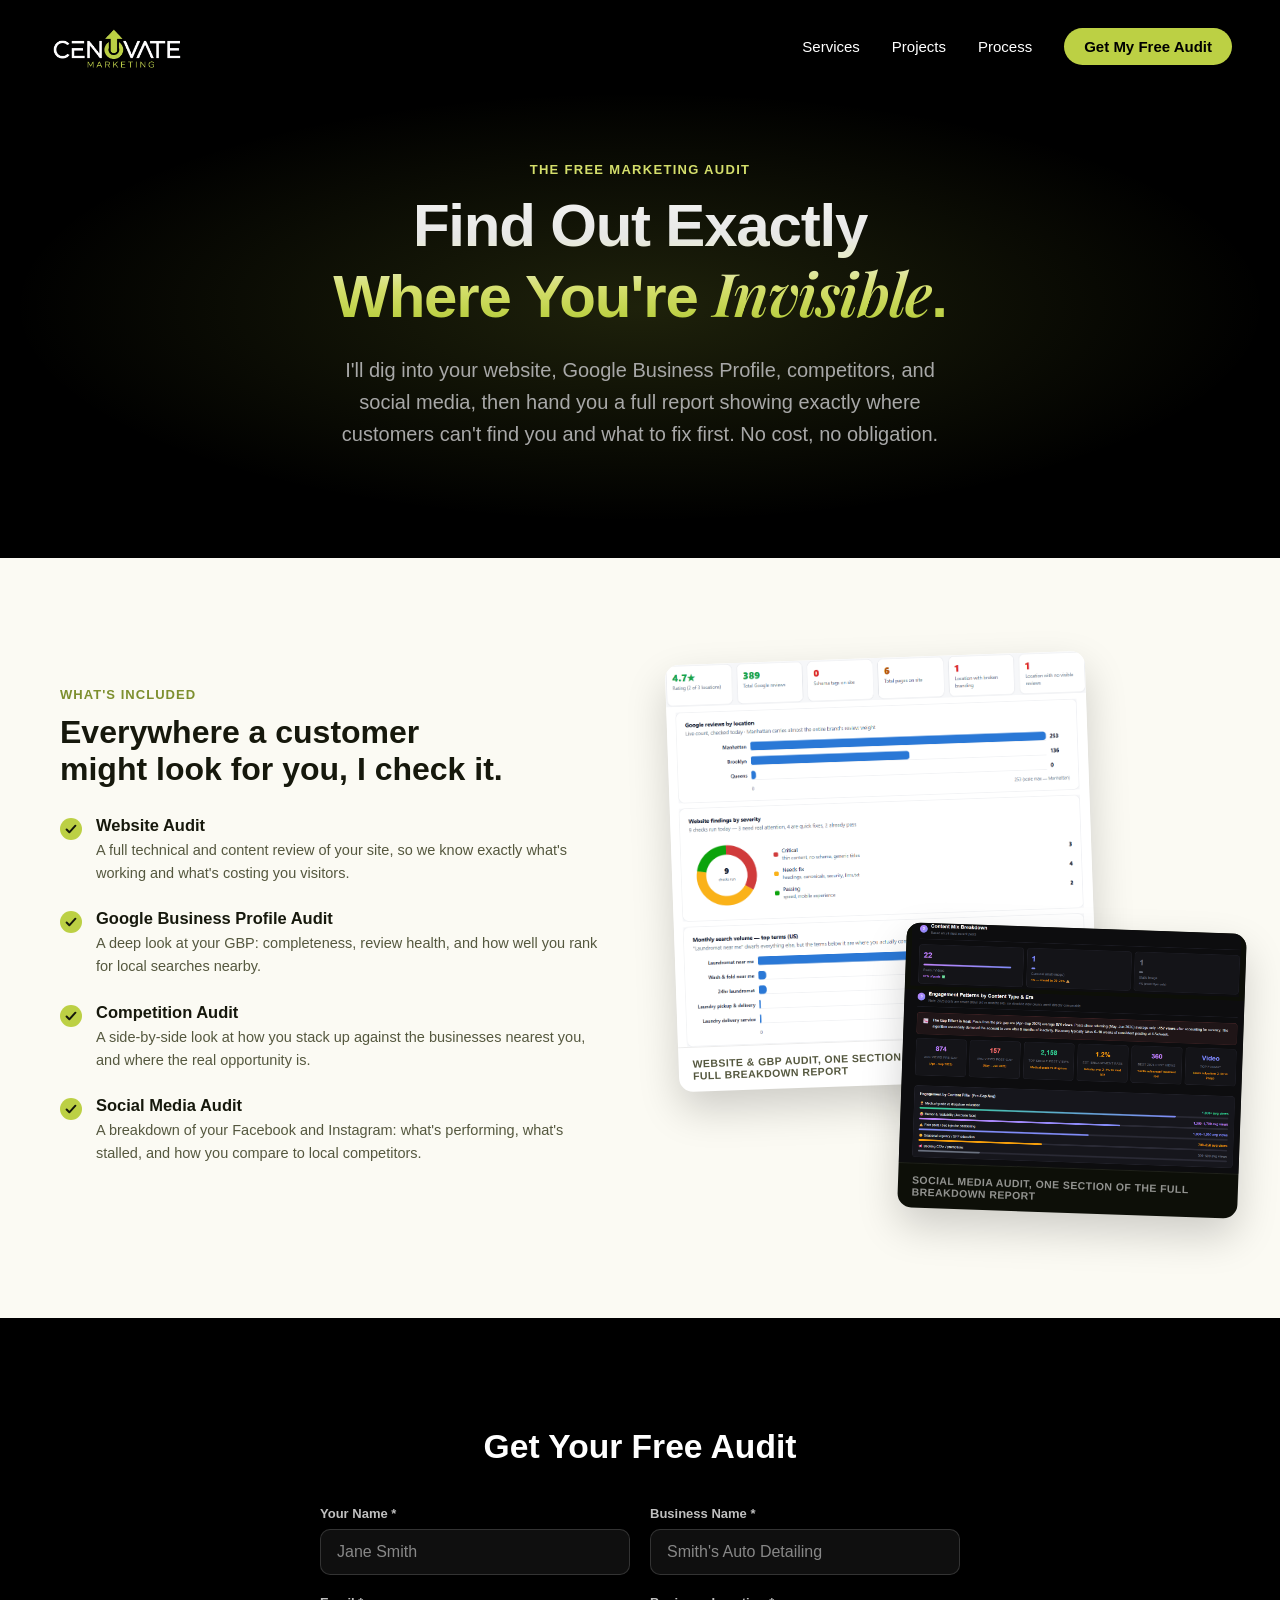
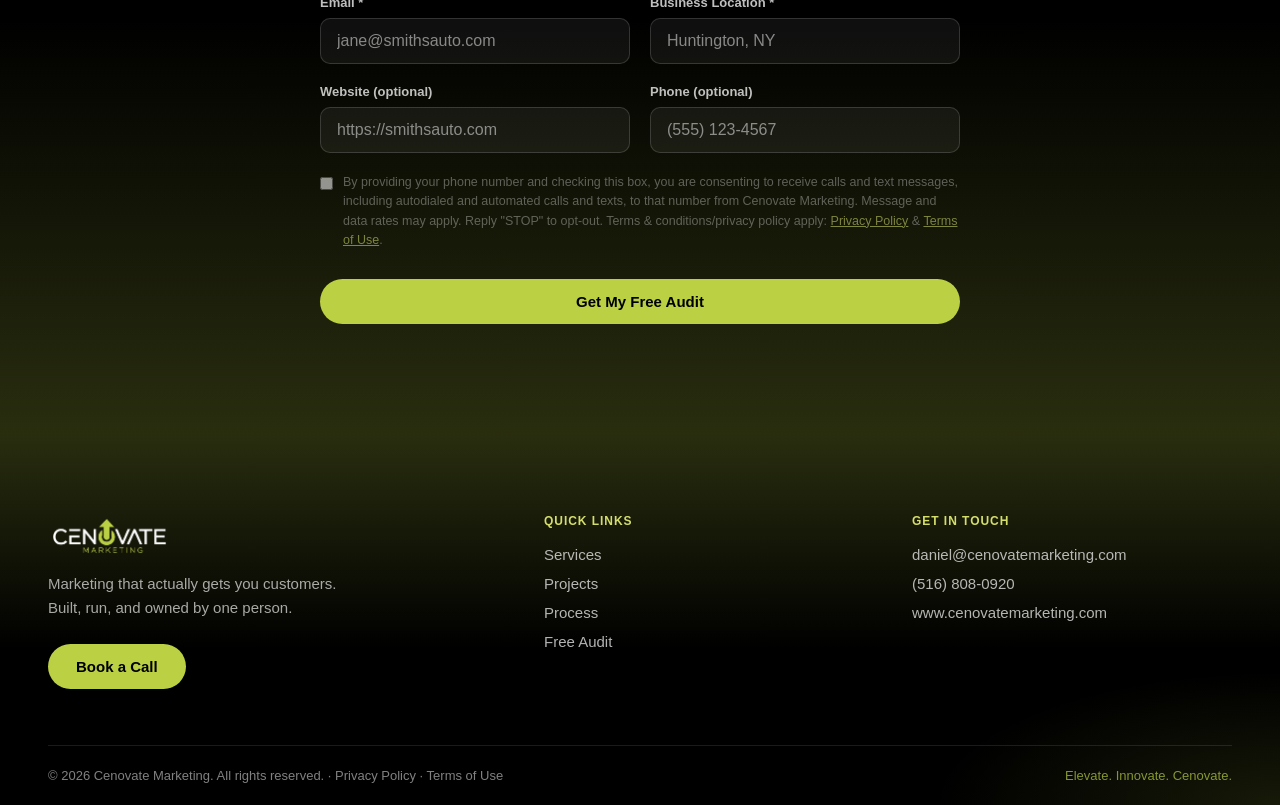
<file: free-audit.html>
<!DOCTYPE html>
<html lang="en">
<head>
  <meta charset="UTF-8" />
  <meta name="viewport" content="width=device-width, initial-scale=1.0" />
  <title>Free Marketing Audit — Cenovate Marketing</title>
  <meta name="description" content="A free audit of your website, Google Business Profile, competitors, and social media — showing exactly where customers can't find you and what to fix first." />
  <link rel="icon" type="image/png" sizes="32x32" href="assets/favicon/favicon-32x32.png" />
  <link rel="icon" type="image/png" sizes="16x16" href="assets/favicon/favicon-16x16.png" />
  <link rel="icon" href="assets/favicon/favicon.ico" sizes="16x16 32x32 48x48" />
  <link rel="apple-touch-icon" sizes="180x180" href="assets/favicon/apple-touch-icon.png" />
  <link rel="manifest" href="assets/favicon/site.webmanifest" />
  <meta name="theme-color" content="#bcd044" />
  <link rel="preconnect" href="https://fonts.googleapis.com" />
  <link rel="preconnect" href="https://fonts.gstatic.com" crossorigin />
  <link href="https://fonts.googleapis.com/css2?family=Playfair+Display:ital,wght@1,500;1,600&display=swap" rel="stylesheet" />
  <link rel="stylesheet" href="css/styles.css?v=38" />
  <link rel="stylesheet" href="css/free-audit.css?v=4" />
</head>
<body>

  <!-- ===================== HERO (short) ===================== -->
  <section class="hero hero-short">
    <div class="hero-bg">
      <iframe
        class="hero-bg-iframe"
        src="https://my.spline.design/motiontrails-WrYr5wGaNfCsySFhzAUGoraP/?v=3"
        frameborder="0"
        title="Cenovate hero background animation"
      ></iframe>
    </div>

    <div class="hero-overlay"></div>

    <nav class="navbar">
      <a href="/" class="nav-logo">
        <img src="assets/logo-full.png" alt="Cenovate Marketing" />
      </a>

      <div class="nav-links" id="mobile-nav-links">
        <a href="/#services">Services</a>
        <a href="/#projects">Projects</a>
        <a href="/#process">Process</a>
        <a href="#audit-form" class="nav-cta">Get My Free Audit</a>
      </div>

      <button class="nav-toggle" aria-label="Toggle menu" aria-expanded="false" aria-controls="mobile-nav-links">
        <span></span>
        <span></span>
        <span></span>
      </button>
    </nav>

    <div class="hero-content">
      <p class="audit-hero-eyebrow">THE FREE MARKETING AUDIT</p>
      <h1 class="hero-headline">Find Out Exactly Where You're <span class="accent-word">Invisible</span>.</h1>
      <p class="hero-subhead">
        I'll dig into your website, Google Business Profile, competitors, and social media,
        then hand you a full report showing exactly where customers can't find you and what
        to fix first. No cost, no obligation.
      </p>
    </div>
  </section>

  <!-- ===================== CHECKLIST + SAMPLE DASHBOARD ===================== -->
  <section class="audit-proof" id="whats-included">
    <div class="audit-proof-inner">
      <div class="audit-checklist-col">
        <p class="audit-checklist-eyebrow">WHAT'S INCLUDED</p>
        <h2 class="audit-checklist-title">Everywhere a customer might look for you, I check it.</h2>

        <div class="check-item">
          <svg class="check-icon" width="22" height="22" viewBox="0 0 20 20" fill="none" xmlns="http://www.w3.org/2000/svg" aria-hidden="true">
            <circle cx="10" cy="10" r="10" fill="currentColor"/>
            <path d="M6 10.5L8.5 13L14 7" stroke="#16180c" stroke-width="1.8" stroke-linecap="round" stroke-linejoin="round"/>
          </svg>
          <div>
            <h3>Website Audit</h3>
            <p>A full technical and content review of your site, so we know exactly what's working and what's costing you visitors.</p>
          </div>
        </div>

        <div class="check-item">
          <svg class="check-icon" width="22" height="22" viewBox="0 0 20 20" fill="none" xmlns="http://www.w3.org/2000/svg" aria-hidden="true">
            <circle cx="10" cy="10" r="10" fill="currentColor"/>
            <path d="M6 10.5L8.5 13L14 7" stroke="#16180c" stroke-width="1.8" stroke-linecap="round" stroke-linejoin="round"/>
          </svg>
          <div>
            <h3>Google Business Profile Audit</h3>
            <p>A deep look at your GBP: completeness, review health, and how well you rank for local searches nearby.</p>
          </div>
        </div>

        <div class="check-item">
          <svg class="check-icon" width="22" height="22" viewBox="0 0 20 20" fill="none" xmlns="http://www.w3.org/2000/svg" aria-hidden="true">
            <circle cx="10" cy="10" r="10" fill="currentColor"/>
            <path d="M6 10.5L8.5 13L14 7" stroke="#16180c" stroke-width="1.8" stroke-linecap="round" stroke-linejoin="round"/>
          </svg>
          <div>
            <h3>Competition Audit</h3>
            <p>A side-by-side look at how you stack up against the businesses nearest you, and where the real opportunity is.</p>
          </div>
        </div>

        <div class="check-item">
          <svg class="check-icon" width="22" height="22" viewBox="0 0 20 20" fill="none" xmlns="http://www.w3.org/2000/svg" aria-hidden="true">
            <circle cx="10" cy="10" r="10" fill="currentColor"/>
            <path d="M6 10.5L8.5 13L14 7" stroke="#16180c" stroke-width="1.8" stroke-linecap="round" stroke-linejoin="round"/>
          </svg>
          <div>
            <h3>Social Media Audit</h3>
            <p>A breakdown of your Facebook and Instagram: what's performing, what's stalled, and how you compare to local competitors.</p>
          </div>
        </div>
      </div>

      <!-- Real crops from 2 actual delivered audits (business names cropped out of frame,
           nothing here identifies either client) — replaces the earlier fictional mockup
           cards with genuine proof, per Danny's direction 2026-08-12. -->
      <div class="audit-dashboard-mockup" aria-hidden="true">
        <figure class="sample-card sample-card-website">
          <img src="assets/free-audit-sample-website.png" alt="" loading="lazy" />
          <figcaption>Website &amp; GBP Audit, one section of the full breakdown&nbsp;report</figcaption>
        </figure>
        <figure class="sample-card sample-card-social">
          <img src="assets/free-audit-sample-social.png" alt="" loading="lazy" />
          <figcaption>Social Media Audit, one section of the full breakdown&nbsp;report</figcaption>
        </figure>
      </div>
    </div>
  </section>

  <!-- ===================== FORM ===================== -->
  <section class="audit-form-section" id="audit-form">
    <div class="audit-form-inner">
      <h2 class="audit-form-title">Get Your Free Audit</h2>

      <form class="audit-form" id="audit-form-el" novalidate>
        <!-- Honeypot: hidden from humans (off-screen, not tabbable, not announced).
             Real users never fill it; spam bots that autofill every field do. A filled
             value is silently dropped server-side. Do not remove. -->
        <div class="hp-field" aria-hidden="true" style="position:absolute;left:-9999px;top:-9999px;width:1px;height:1px;overflow:hidden;">
          <label for="audit-company">Company website (leave this blank)</label>
          <input type="text" id="audit-company" name="companyWebsite" tabindex="-1" autocomplete="off" />
        </div>

        <div class="form-row">
          <div class="field">
            <label for="audit-name">Your Name *</label>
            <input type="text" id="audit-name" name="contactName" required placeholder="Jane Smith" />
          </div>
          <div class="field">
            <label for="audit-business">Business Name *</label>
            <input type="text" id="audit-business" name="businessName" required placeholder="Smith's Auto Detailing" />
          </div>
        </div>

        <div class="form-row">
          <div class="field">
            <label for="audit-email">Email *</label>
            <input type="email" id="audit-email" name="email" required placeholder="jane@smithsauto.com" />
          </div>
          <div class="field">
            <label for="audit-location">Business Location *</label>
            <input type="text" id="audit-location" name="location" required placeholder="Huntington, NY" />
          </div>
        </div>

        <div class="form-row">
          <div class="field">
            <label for="audit-website">Website (optional)</label>
            <input type="url" id="audit-website" name="website" placeholder="https://smithsauto.com" />
          </div>
          <div class="field">
            <label for="audit-phone">Phone (optional)</label>
            <input type="tel" id="audit-phone" name="phone" placeholder="(555) 123-4567" />
          </div>
        </div>

        <div class="consent-row" id="consent-row">
          <input type="checkbox" id="audit-consent" name="consent" />
          <label for="audit-consent">
            By providing your phone number and checking this box, you are consenting to
            receive calls and text messages, including autodialed and automated calls and
            texts, to that number from Cenovate Marketing. Message and data rates may apply.
            Reply "STOP" to opt-out. Terms &amp; conditions/privacy policy apply:
            <a href="/privacy-policy">Privacy Policy</a> &amp; <a href="/terms-of-use">Terms of Use</a>.
          </label>
        </div>

        <div class="audit-form-error" id="audit-error" role="alert" hidden></div>

        <button type="submit" class="btn btn-primary audit-submit-btn" id="audit-submit">Get My Free Audit</button>
      </form>

      <div class="audit-form-success" id="audit-success" role="status" aria-live="polite" hidden>
        Thanks — I'll have your free audit ready within 24 hours, sent straight to your email.
      </div>
    </div>
  </section>

  <!-- ===================== FOOTER ===================== -->
  <footer class="site-footer">
    <div class="footer-inner">
      <div class="footer-brand">
        <img src="assets/logo-full.png?v=1" alt="Cenovate Marketing" class="footer-logo" />
        <p class="footer-tagline">Marketing that actually gets you customers. Built, run, and owned by one person.</p>
        <a href="https://calendar.app.google/LC6op9ZmYjqmFuSz5" class="btn btn-primary footer-book-btn" target="_blank" rel="noopener">Book a Call</a>
      </div>

      <div class="footer-col">
        <p class="footer-col-label">QUICK LINKS</p>
        <nav class="footer-links">
          <a href="/#services">Services</a>
          <a href="/#projects">Projects</a>
          <a href="/#process">Process</a>
          <a href="/free-audit">Free Audit</a>
        </nav>
      </div>

      <div class="footer-col">
        <p class="footer-col-label">GET IN TOUCH</p>
        <div class="footer-links">
          <a href="mailto:daniel@cenovatemarketing.com">daniel@cenovatemarketing.com</a>
          <a href="tel:+15168080920">(516) 808-0920</a>
          <span class="footer-site-url">www.cenovatemarketing.com</span>
        </div>
      </div>
    </div>

    <div class="footer-bottom">
      <p>&copy; 2026 Cenovate Marketing. All rights reserved. · <a href="/privacy-policy">Privacy Policy</a> · <a href="/terms-of-use">Terms of Use</a></p>
      <p class="footer-bottom-tag">Elevate. Innovate. Cenovate.</p>
    </div>
  </footer>

  <script src="js/main.js?v=8"></script>
  <script src="js/free-audit.js?v=2"></script>
</body>
</html>
</file>
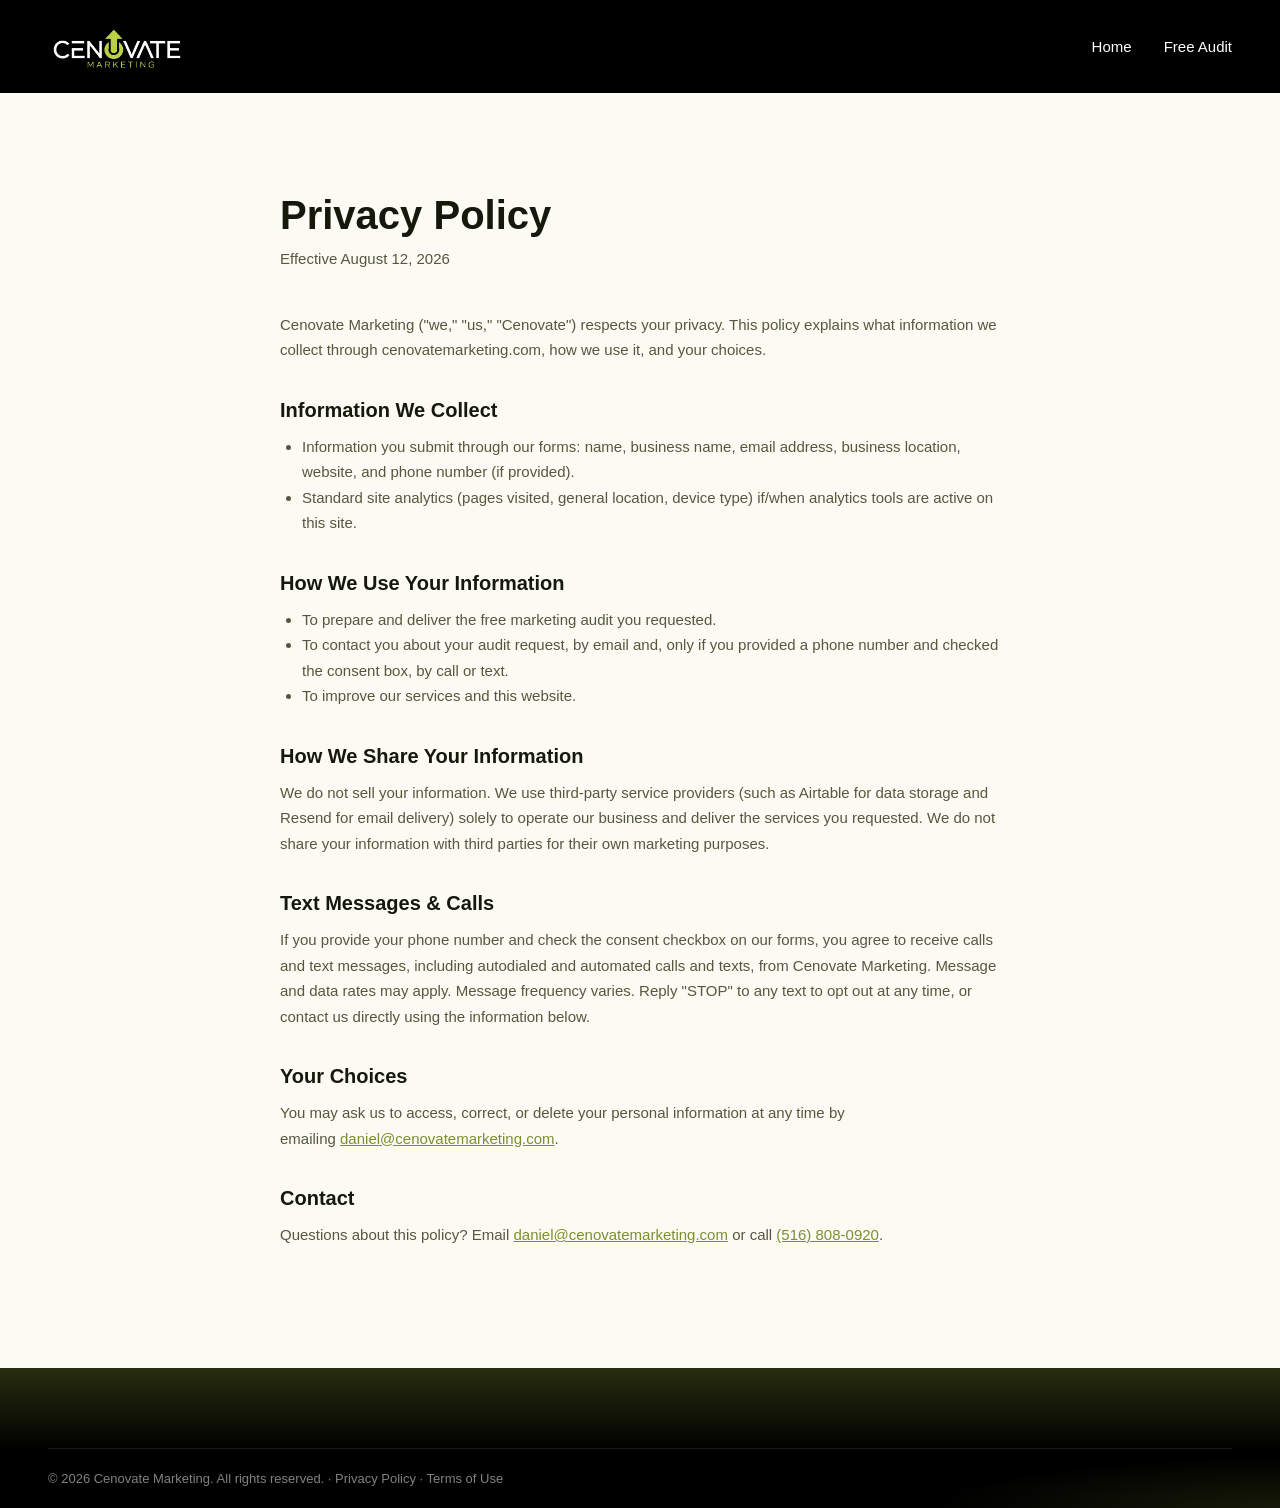
<file: privacy-policy.html>
<!DOCTYPE html>
<html lang="en">
<head>
  <meta charset="UTF-8" />
  <meta name="viewport" content="width=device-width, initial-scale=1.0" />
  <title>Privacy Policy — Cenovate Marketing</title>
  <link rel="icon" type="image/png" sizes="32x32" href="assets/favicon/favicon-32x32.png" />
  <link rel="icon" type="image/png" sizes="16x16" href="assets/favicon/favicon-16x16.png" />
  <link rel="icon" href="assets/favicon/favicon.ico" sizes="16x16 32x32 48x48" />
  <link rel="apple-touch-icon" sizes="180x180" href="assets/favicon/apple-touch-icon.png" />
  <link rel="manifest" href="assets/favicon/site.webmanifest" />
  <meta name="theme-color" content="#bcd044" />
  <link rel="stylesheet" href="css/styles.css?v=35" />
  <link rel="stylesheet" href="css/legal.css?v=1" />
</head>
<body>
  <nav class="navbar" style="background:#000;">
    <a href="/" class="nav-logo">
      <img src="assets/logo-full.png" alt="Cenovate Marketing" />
    </a>
    <div class="nav-links">
      <a href="/">Home</a>
      <a href="/free-audit">Free Audit</a>
    </div>
  </nav>

  <section class="legal-section">
    <div class="legal-inner">
      <h1>Privacy Policy</h1>
      <p class="legal-updated">Effective August 12, 2026</p>

      <p>Cenovate Marketing ("we," "us," "Cenovate") respects your privacy. This policy explains what information we collect through cenovatemarketing.com, how we use it, and your choices.</p>

      <h2>Information We Collect</h2>
      <ul>
        <li>Information you submit through our forms: name, business name, email address, business location, website, and phone number (if provided).</li>
        <li>Standard site analytics (pages visited, general location, device type) if/when analytics tools are active on this site.</li>
      </ul>

      <h2>How We Use Your Information</h2>
      <ul>
        <li>To prepare and deliver the free marketing audit you requested.</li>
        <li>To contact you about your audit request, by email and, only if you provided a phone number and checked the consent box, by call or text.</li>
        <li>To improve our services and this website.</li>
      </ul>

      <h2>How We Share Your Information</h2>
      <p>We do not sell your information. We use third-party service providers (such as Airtable for data storage and Resend for email delivery) solely to operate our business and deliver the services you requested. We do not share your information with third parties for their own marketing purposes.</p>

      <h2>Text Messages &amp; Calls</h2>
      <p>If you provide your phone number and check the consent checkbox on our forms, you agree to receive calls and text messages, including autodialed and automated calls and texts, from Cenovate Marketing. Message and data rates may apply. Message frequency varies. Reply "STOP" to any text to opt out at any time, or contact us directly using the information below.</p>

      <h2>Your Choices</h2>
      <p>You may ask us to access, correct, or delete your personal information at any time by emailing <a href="mailto:daniel@cenovatemarketing.com">daniel@cenovatemarketing.com</a>.</p>

      <h2>Contact</h2>
      <p>Questions about this policy? Email <a href="mailto:daniel@cenovatemarketing.com">daniel@cenovatemarketing.com</a> or call <a href="tel:+15168080920">(516) 808-0920</a>.</p>
    </div>
  </section>

  <footer class="site-footer">
    <div class="footer-bottom">
      <p>&copy; 2026 Cenovate Marketing. All rights reserved. · <a href="/privacy-policy">Privacy Policy</a> · <a href="/terms-of-use">Terms of Use</a></p>
    </div>
  </footer>
</body>
</html>
</file>
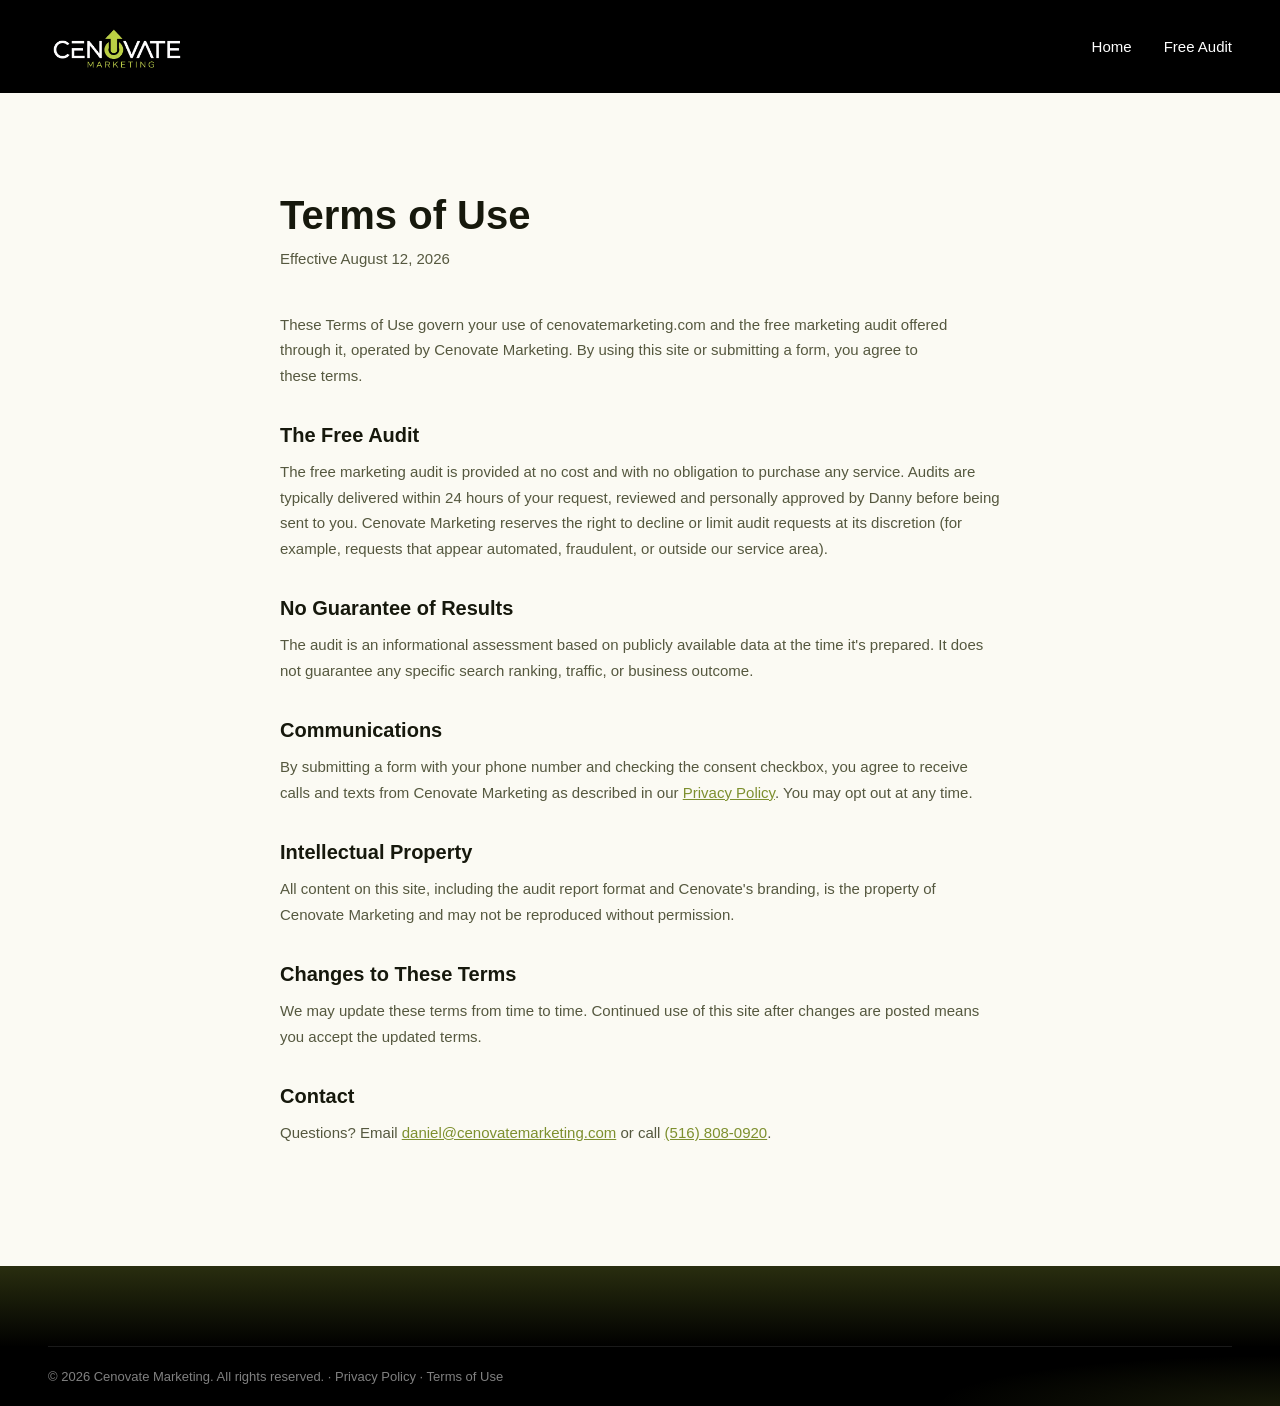
<file: terms-of-use.html>
<!DOCTYPE html>
<html lang="en">
<head>
  <meta charset="UTF-8" />
  <meta name="viewport" content="width=device-width, initial-scale=1.0" />
  <title>Terms of Use — Cenovate Marketing</title>
  <link rel="icon" type="image/png" sizes="32x32" href="assets/favicon/favicon-32x32.png" />
  <link rel="icon" type="image/png" sizes="16x16" href="assets/favicon/favicon-16x16.png" />
  <link rel="icon" href="assets/favicon/favicon.ico" sizes="16x16 32x32 48x48" />
  <link rel="apple-touch-icon" sizes="180x180" href="assets/favicon/apple-touch-icon.png" />
  <link rel="manifest" href="assets/favicon/site.webmanifest" />
  <meta name="theme-color" content="#bcd044" />
  <link rel="stylesheet" href="css/styles.css?v=35" />
  <link rel="stylesheet" href="css/legal.css?v=1" />
</head>
<body>
  <nav class="navbar" style="background:#000;">
    <a href="/" class="nav-logo">
      <img src="assets/logo-full.png" alt="Cenovate Marketing" />
    </a>
    <div class="nav-links">
      <a href="/">Home</a>
      <a href="/free-audit">Free Audit</a>
    </div>
  </nav>

  <section class="legal-section">
    <div class="legal-inner">
      <h1>Terms of Use</h1>
      <p class="legal-updated">Effective August 12, 2026</p>

      <p>These Terms of Use govern your use of cenovatemarketing.com and the free marketing audit offered through it, operated by Cenovate Marketing. By using this site or submitting a form, you agree to these terms.</p>

      <h2>The Free Audit</h2>
      <p>The free marketing audit is provided at no cost and with no obligation to purchase any service. Audits are typically delivered within 24 hours of your request, reviewed and personally approved by Danny before being sent to you. Cenovate Marketing reserves the right to decline or limit audit requests at its discretion (for example, requests that appear automated, fraudulent, or outside our service area).</p>

      <h2>No Guarantee of Results</h2>
      <p>The audit is an informational assessment based on publicly available data at the time it's prepared. It does not guarantee any specific search ranking, traffic, or business outcome.</p>

      <h2>Communications</h2>
      <p>By submitting a form with your phone number and checking the consent checkbox, you agree to receive calls and texts from Cenovate Marketing as described in our <a href="/privacy-policy">Privacy Policy</a>. You may opt out at any time.</p>

      <h2>Intellectual Property</h2>
      <p>All content on this site, including the audit report format and Cenovate's branding, is the property of Cenovate Marketing and may not be reproduced without permission.</p>

      <h2>Changes to These Terms</h2>
      <p>We may update these terms from time to time. Continued use of this site after changes are posted means you accept the updated terms.</p>

      <h2>Contact</h2>
      <p>Questions? Email <a href="mailto:daniel@cenovatemarketing.com">daniel@cenovatemarketing.com</a> or call <a href="tel:+15168080920">(516) 808-0920</a>.</p>
    </div>
  </section>

  <footer class="site-footer">
    <div class="footer-bottom">
      <p>&copy; 2026 Cenovate Marketing. All rights reserved. · <a href="/privacy-policy">Privacy Policy</a> · <a href="/terms-of-use">Terms of Use</a></p>
    </div>
  </footer>
</body>
</html>
</file>
<file: css/styles.css>
/* ===================== Brand tokens ===================== */
:root {
  --color-bg: #000000;
  --color-green: #bcd044;
  --color-green-bright: #d4de6b;
  --color-green-deep: #7d8f2e;
  --color-text: #ffffff;
  --color-text-muted: #a8a8a8;
  /* light-section tokens — alternates with the black hero/dark sections */
  --color-cream: #fbfaf3;
  --color-ink: #16180c;
  --color-ink-muted: #55583f;
  --color-tint: #f2f4e2; /* pale olive tint for default grid-item bg */
  --font-body: 'Inter', -apple-system, BlinkMacSystemFont, 'Segoe UI', sans-serif;
}

* {
  margin: 0;
  padding: 0;
  box-sizing: border-box;
}

html, body {
  background: var(--color-bg);
  color: var(--color-text);
  font-family: var(--font-body);
  scroll-behavior: smooth;
}

a {
  color: inherit;
  text-decoration: none;
}

/* ===================== Line-breaking / orphan control =====================
   Danny's standing rule: never leave a line with just one word on it.

   `balance` evens out the lines of short multi-line text (headings, eyebrows,
   CTA lines), which is what stops a heading wrapping to a lone trailing word.
   `pretty` is the body-copy equivalent: it specifically avoids leaving an
   orphan on the final line of a paragraph.

   Both are progressive enhancements — browsers that don't support them just
   ignore the declaration and wrap as before, so there's no fallback risk.
   `balance` is deliberately NOT used on long paragraphs: browsers cap it at a
   few lines and silently give up past that, which is why body copy gets
   `pretty` instead. */
h1, h2, h3, h4, h5, h6,
.eyebrow,
.section-title-dark,
.section-title-light,
.hero-headline,
.rp-headline,
.rp-closing,
.final-cta-headline,
.audit-cta-line,
.grid-label,
.sites-strip-label,
.process-label,
.footer-col-label,
.service-label,
.site-shot-tag,
.site-shot span,
/* free-audit.html shares this stylesheet — its eyebrows are <p> elements, so
   they need naming here to beat the paragraph rule below on specificity */
.audit-hero-eyebrow,
.audit-checklist-eyebrow,
.audit-checklist-title,
.audit-form-title {
  text-wrap: balance;
}

p,
li,
figcaption,
.hero-subhead,
.section-subhead-dark,
.process-subhead,
.rp-body,
.service-body,
.final-cta-body,
.final-cta-closer,
.process-body {
  text-wrap: pretty;
}

/* ===================== Hero ===================== */
.hero {
  position: relative;
  min-height: 100vh;
  width: 100%;
  overflow: hidden;
  display: flex;
  flex-direction: column;
}

.hero-bg {
  position: absolute;
  inset: 0;
  z-index: 0;
}

.hero-bg-placeholder {
  position: absolute;
  inset: 0;
  background:
    radial-gradient(ellipse at center, rgba(188, 208, 68, 0.08) 0%, rgba(0,0,0,0) 60%),
    #000000;
}

.hero-bg-placeholder::after {
  content: "Spline scene goes here — send the Share/Embed link";
  position: absolute;
  top: 12px;
  left: 12px;
  font-size: 11px;
  color: rgba(255,255,255,0.25);
  letter-spacing: 0.02em;
}

.hero-bg-iframe {
  position: absolute;
  inset: 0;
  width: 100%;
  height: 100%;
  border: none;
  background: #000000; /* avoids a white flash while the scene loads */
  pointer-events: none; /* the scene's own cursor-tracking still works; this just stops scroll/click capture */
}

.hero-overlay {
  position: absolute;
  inset: 0;
  z-index: 1;
  background:
    /* olive-green glow, centered roughly where the headline/CTA sit — lifts the
       section out of flat black without washing out the Spline trails */
    radial-gradient(ellipse 70% 55% at 50% 55%, rgba(188, 208, 68, 0.16) 0%, rgba(188, 208, 68, 0) 70%),
    /* vignette: keeps the navbar strip and section edges reading as pure black */
    linear-gradient(180deg, rgba(0,0,0,0.6) 0%, rgba(0,0,0,0.15) 35%, rgba(0,0,0,0.2) 65%, rgba(0,0,0,0.7) 100%);
  pointer-events: none;
}

/* ===================== Navbar ===================== */
.navbar {
  position: relative;
  /* Higher than .hero-content's z-index:2 — they're siblings, and equal
     z-index falls back to DOM order (hero-content comes after navbar in
     the markup, so it would otherwise paint over the open mobile menu). */
  z-index: 5;
  display: flex;
  align-items: center;
  justify-content: space-between;
  padding: 24px 48px;
}

.nav-logo img {
  /* 45px, not 40px — the crop got ~13% taller to fit the full "MARKETING" word,
     so this compensates to keep CENOVATE the same visual size as before */
  height: 45px;
  width: auto;
  display: block;
}

.nav-links {
  display: flex;
  align-items: center;
  gap: 32px;
  font-size: 15px;
  font-weight: 500;
}

.nav-links a:hover {
  color: var(--color-green);
}

.nav-cta {
  background: var(--color-green);
  color: #000;
  padding: 10px 20px;
  border-radius: 999px;
  font-weight: 600;
  transition: background 0.2s ease;
}

.nav-cta:hover {
  background: var(--color-green-bright);
}

/* Hamburger toggle — desktop-hidden, mobile-only (see media query below) */
.nav-toggle {
  display: none;
  flex-direction: column;
  justify-content: center;
  align-items: center;
  gap: 5px;
  width: 40px;
  height: 40px;
  background: transparent;
  border: none;
  cursor: pointer;
  z-index: 3;
}

.nav-toggle span {
  display: block;
  width: 22px;
  height: 2px;
  background: #ffffff;
  border-radius: 2px;
  transition: transform 0.25s ease, opacity 0.25s ease;
}

/* 3 bars -> X, driven by aria-expanded (no extra JS-toggled class needed
   for the icon itself, just reads the same attribute the toggle already sets) */
.nav-toggle[aria-expanded="true"] span:nth-child(1) {
  transform: translateY(7px) rotate(45deg);
}

.nav-toggle[aria-expanded="true"] span:nth-child(2) {
  opacity: 0;
}

.nav-toggle[aria-expanded="true"] span:nth-child(3) {
  transform: translateY(-7px) rotate(-45deg);
}

@media (max-width: 900px) {
  .nav-toggle {
    display: flex;
  }

  .nav-links {
    position: absolute;
    top: 100%;
    left: 0;
    right: 0;
    flex-direction: column;
    align-items: stretch;
    gap: 0;
    background: rgba(10, 10, 10, 0.97);
    backdrop-filter: blur(6px);
    border-bottom: 1px solid rgba(188, 208, 68, 0.15);
    padding: 8px 24px 24px;
    /* Collapsed by default — max-height/opacity animate open instead of
       display:none, so the close transition doesn't just snap instantly. */
    max-height: 0;
    opacity: 0;
    overflow: hidden;
    pointer-events: none;
    transition: max-height 0.3s ease, opacity 0.25s ease;
  }

  .nav-links.is-open {
    max-height: 400px;
    opacity: 1;
    pointer-events: auto;
  }

  .nav-links a {
    padding: 14px 4px;
    border-bottom: 1px solid rgba(255, 255, 255, 0.08);
  }

  .nav-links a:last-child {
    border-bottom: none;
  }

  .nav-cta {
    margin-top: 12px;
    text-align: center;
  }
}

/* ===================== Hero content ===================== */
.hero-content {
  position: relative;
  z-index: 2;
  flex: 1;
  display: flex;
  flex-direction: column;
  justify-content: center;
  align-items: center;
  text-align: center;
  padding: 0 24px;
  max-width: 900px;
  margin: 0 auto;
}

@media (max-width: 900px) {
  .hero-content {
    /* Dead-center vertical alignment leaves a big empty gap above the
       headline on mobile, since the content block is much shorter than
       the leftover space below the navbar in a min-height:100vh hero.
       Pulling it toward the top instead reads much closer to the nav. */
    justify-content: flex-start;
    padding-top: 64px;
  }
}

.hero-headline {
  font-size: clamp(2.1rem, 5vw, 3.75rem);
  font-weight: 700;
  line-height: 1.1;
  letter-spacing: -0.02em;
  margin-bottom: 24px;
  /* Growaz-style full-headline gradient: near-white at the top, warming into
     the brand green by the last line — one continuous blend, not per-word. */
  background: linear-gradient(180deg, rgba(255,255,255,0.95) 0%, rgba(255,255,255,0.9) 32%, #e8edc4 50%, var(--color-green-bright) 70%, var(--color-green) 90%, #7d8f2e 100%);
  -webkit-background-clip: text;
  background-clip: text;
  color: transparent;
}

/* One word breaks from the bold sans into an italic serif — the gradient fill
   comes from the parent .hero-headline (background-clip:text cascades to it),
   this just changes the letterform. */
.accent-word {
  font-family: 'Playfair Display', Georgia, serif;
  font-style: italic;
  font-weight: 600;
}

.hero-subhead {
  font-size: clamp(1rem, 2vw, 1.25rem);
  color: var(--color-text-muted);
  max-width: 640px;
  line-height: 1.6;
  margin-bottom: 40px;
}

.hero-ctas {
  display: flex;
  gap: 16px;
  flex-wrap: wrap;
  justify-content: center;
}

.btn {
  display: inline-flex;
  align-items: center;
  justify-content: center;
  padding: 14px 28px;
  border-radius: 999px;
  font-size: 15px;
  font-weight: 600;
  transition: transform 0.15s ease, background 0.2s ease, box-shadow 0.2s ease;
}

.btn-primary {
  background: var(--color-green);
  color: #000;
}

.btn-primary:hover {
  background: var(--color-green-bright);
  transform: translateY(-2px);
}

/* Attention pulse for the two main "Get My Free Marketing Audit" buttons
   (hero + The Free Audit section). Deliberately an expanding shadow ring
   rather than a scale() pulse: .btn-primary:hover already owns transform
   (translateY(-2px)), and a transform-based keyframe would override the
   hover lift while running. Shadow-only keeps both effects independent.
   Pauses on hover so the hover state reads cleanly once engaged. */
@keyframes cta-pulse {
  0% {
    box-shadow: 0 0 0 0 rgba(188, 208, 68, 0.55);
  }
  70% {
    box-shadow: 0 0 0 18px rgba(188, 208, 68, 0);
  }
  100% {
    box-shadow: 0 0 0 0 rgba(188, 208, 68, 0);
  }
}

.btn-pulse {
  animation: cta-pulse 2.2s ease-out infinite;
}

.btn-pulse:hover {
  animation-play-state: paused;
  box-shadow: 0 0 28px 6px rgba(188, 208, 68, 0.45);
}

@media (prefers-reduced-motion: reduce) {
  .btn-pulse {
    animation: none;
  }
}

.btn-outline {
  position: relative;
  background: transparent;
  color: var(--color-green);
  border: 1px solid rgba(188, 208, 68, 0.5);
}

.btn-outline:hover {
  transform: translateY(-2px);
  box-shadow: 0 0 20px rgba(188, 208, 68, 0.35);
}

/* PLACEHOLDER: full animated glow-outline effect (task #5) — basic hover glow for now */

/* ===================== What I Do (light section) ===================== */
.what-i-do {
  background: var(--color-cream);
  color: var(--color-ink);
  padding: 100px 48px 120px;
  overflow-x: hidden; /* GSAP directional slide-ins shouldn't cause a transient horizontal scrollbar */
}

.section-header {
  max-width: 720px;
  margin: 0 auto 56px;
  text-align: center;
}

.eyebrow-dark {
  font-size: 13px;
  font-weight: 700;
  letter-spacing: 0.08em;
  color: var(--color-green-deep);
  margin-bottom: 12px;
}

.section-title-dark {
  font-size: clamp(1.75rem, 3.2vw, 2.5rem);
  font-weight: 700;
  letter-spacing: -0.01em;
  color: var(--color-ink);
  margin-bottom: 16px;
}

.section-subhead-dark {
  font-size: 17px;
  color: var(--color-ink-muted);
  line-height: 1.6;
}

/* --- Primary 3 cards: default white, hover gains a green tint --- */
.service-cards-primary {
  display: grid;
  grid-template-columns: repeat(3, 1fr);
  gap: 24px;
  max-width: 1200px;
  margin: 0 auto 40px;
}

.service-card-primary {
  background: #ffffff;
  border-top: 4px solid var(--color-green);
  border-radius: 4px;
  padding: 28px 26px 32px;
  transition: background 0.25s ease;
}

.service-card-primary:hover {
  background: #eef2d9; /* light olive tint appears on hover */
}

.service-label {
  font-size: 12px;
  font-weight: 700;
  letter-spacing: 0.06em;
  color: var(--color-green-deep);
  margin-bottom: 10px;
}

.service-card-primary h3 {
  font-size: 21px;
  font-weight: 700;
  color: var(--color-ink);
  margin-bottom: 12px;
}

.service-body {
  font-size: 15px;
  line-height: 1.6;
  color: var(--color-ink-muted);
}

/* --- "Everything I Handle" divider label --- */
.grid-label {
  text-align: center;
  font-size: 12px;
  font-weight: 700;
  letter-spacing: 0.08em;
  color: var(--color-ink-muted);
  max-width: 1200px;
  margin: 0 auto 28px;
  padding-top: 32px;
  border-top: 1px solid rgba(22, 24, 12, 0.1);
}

/* --- Secondary 4-item grid: default tinted, hover flips to white
   (deliberately reversed from the primary cards, per Danny's call) --- */
.service-grid-secondary {
  display: grid;
  grid-template-columns: repeat(2, 1fr);
  gap: 20px;
  max-width: 1200px;
  margin: 0 auto;
}

.service-grid-item {
  display: flex;
  align-items: center;
  justify-content: space-between;
  gap: 16px;
  background: var(--color-tint);
  border-left: 3px solid rgba(125, 143, 46, 0.4);
  border-radius: 2px;
  padding: 22px 24px;
  transition: background 0.25s ease, border-color 0.25s ease;
}

.service-grid-item:hover {
  background: #ffffff;
  border-left-color: var(--color-green-deep);
}

.service-grid-text h4 {
  font-size: 16px;
  font-weight: 700;
  color: var(--color-ink);
  margin-bottom: 6px;
}

.service-grid-text p {
  font-size: 14px;
  color: var(--color-ink-muted);
  line-height: 1.5;
}

.grid-icon {
  flex-shrink: 0;
  width: 34px;
  height: 34px;
  color: var(--color-ink-muted);
  stroke: currentColor;
  transition: color 0.25s ease;
}

.service-grid-item:hover .grid-icon {
  color: var(--color-green-deep);
}

@media (max-width: 900px) {
  .service-cards-primary {
    grid-template-columns: 1fr;
  }
  .service-grid-secondary {
    grid-template-columns: 1fr;
  }
}

/* ===================== Positioning ticker ===================== */
.ticker-bar {
  background: #000000;
  overflow: hidden;
  white-space: nowrap;
  border-top: 1px solid rgba(188, 208, 68, 0.15);
  border-bottom: 1px solid rgba(188, 208, 68, 0.15);
}

.ticker-track {
  display: flex;
  width: max-content;
  animation: ticker-scroll 32s linear infinite;
}

.ticker-bar:hover .ticker-track {
  animation-play-state: paused;
}

.ticker-set {
  display: flex;
  align-items: center;
  flex-shrink: 0;
}

.ticker-set span:not(.ticker-dot) {
  font-size: 13px;
  font-weight: 700;
  letter-spacing: 0.06em;
  text-transform: uppercase;
  color: var(--color-text);
  padding: 18px 20px;
}

.ticker-dot {
  color: var(--color-green);
  font-size: 18px;
  line-height: 0;
}

@keyframes ticker-scroll {
  from { transform: translateX(0); }
  to { transform: translateX(-50%); }
}

@media (prefers-reduced-motion: reduce) {
  .ticker-track {
    animation: none;
  }
}

/* ===================== The Real Problem (dark section) ===================== */
.real-problem {
  position: relative;
  overflow: hidden;
  background: #000000;
  padding: 130px 24px;
  text-align: center;
}

/* Translucent green tint over .real-problem's own black background — this is
   what creates the visible top-to-bottom wash. (Previously layered above a
   Spline mouse-follow smoke iframe, removed 2026-09-11; the gradient was
   always what actually produced the glow, so it stands fine on its own.) */
.rp-gradient-overlay {
  position: absolute;
  inset: 0;
  z-index: 1;
  pointer-events: none;
  /* Bottom stop (0.22 at 100%) washes back up toward Projects' top wash below
     it, same seam-blend technique as Free Audit → Footer. */
  background:
    radial-gradient(ellipse 55% 35% at 50% 8%, rgba(188, 208, 68, 0.28) 0%, rgba(188, 208, 68, 0) 70%),
    linear-gradient(180deg, rgba(188, 208, 68, 0.55) 0%, rgba(188, 208, 68, 0.22) 30%, rgba(188, 208, 68, 0) 65%, rgba(188, 208, 68, 0.22) 100%);
}

.real-problem-inner {
  position: relative;
  z-index: 2;
  max-width: 760px;
  margin: 0 auto;
}

.real-problem .eyebrow {
  font-size: 13px;
  font-weight: 700;
  letter-spacing: 0.1em;
  color: var(--color-green-bright);
  margin-bottom: 20px;
}

.rp-headline {
  font-size: clamp(1.75rem, 3.4vw, 2.6rem);
  font-weight: 700;
  line-height: 1.25;
  color: #ffffff;
  margin-bottom: 32px;
}

.rp-body {
  font-size: 17px;
  line-height: 1.7;
  color: rgba(255, 255, 255, 0.75);
  margin-bottom: 20px;
}

.rp-divider {
  width: 56px;
  height: 2px;
  background: var(--color-green);
  margin: 36px auto;
}

.rp-closing {
  font-size: 19px;
  font-weight: 700;
  line-height: 1.6;
  color: #ffffff;
}

/* ===================== Audit CTA blocks (sprinkled secondary CTAs) =====================
   Secondary route into the free-audit page for visitors who wouldn't click the
   main "Get My Free Marketing Audit" button but are curious what's inside it.

   Structured as a standalone CTA block (bold line on its own row + a real
   button beneath it), NOT a link buried inside a sentence. The first version
   was a question with an inline arrow-link inside a <p>, which read as body
   copy and wrapped badly on mobile. This follows the same shape as the NYWT
   landing page's "Call For Instant Pricing!" + [Call Now] pattern. */
.audit-cta {
  margin-top: 56px;
  text-align: center;
}

.audit-cta-line {
  font-size: clamp(1.15rem, 2.4vw, 1.5rem);
  font-weight: 700;
  line-height: 1.35;
  color: #ffffff;
  margin-bottom: 18px;
  /* keeps the line breaking at a sensible width instead of running edge to
     edge on tablet widths */
  max-width: 520px;
  margin-left: auto;
  margin-right: auto;
}

.audit-cta-btn {
  display: inline-flex;
  align-items: center;
  justify-content: center;
  gap: 8px;
  padding: 15px 32px;
  border-radius: 999px;
  border: 2px solid var(--color-green);
  background: transparent;
  color: var(--color-green-bright);
  font-size: 16px;
  font-weight: 700;
  text-decoration: none;
  transition: background 0.25s ease, color 0.25s ease, transform 0.15s ease, box-shadow 0.25s ease;
}

.audit-cta-btn:hover {
  background: var(--color-green);
  color: #0a0a0a;
  transform: translateY(-2px);
  box-shadow: 0 0 24px rgba(188, 208, 68, 0.35);
}

.audit-cta-btn .arrow {
  transition: transform 0.25s ease;
}

.audit-cta-btn:hover .arrow {
  transform: translateX(3px);
}

/* Light-background variant — What I Do sits on the cream section, where the
   standard yellow-green has almost no contrast. */
.audit-cta.on-light .audit-cta-line {
  color: var(--color-ink);
}

.audit-cta.on-light .audit-cta-btn {
  border-color: var(--color-green-deep);
  color: var(--color-green-deep);
}

.audit-cta.on-light .audit-cta-btn:hover {
  background: var(--color-green-deep);
  color: #ffffff;
  box-shadow: 0 0 24px rgba(125, 143, 46, 0.3);
}

/* Compact variant for the Process section's "Discovery & Audit" card — the
   card already supplies its own heading/body as the lead-in, so no CTA line
   here. Deliberately NOT a pill: inside an already-bordered card a second
   bordered box reads as a box-in-a-box, so this one is a plain text + arrow
   link, left-aligned to the card's own copy. */
.audit-cta-inline {
  margin-top: 16px;
  text-align: left;
}

.audit-cta-inline .audit-cta-btn {
  display: inline-flex;
  width: auto;
  max-width: none;
  margin: 0;
  padding: 0;
  border: none;
  border-radius: 0;
  background: transparent;
  font-size: 15px;
}

.audit-cta-inline .audit-cta-btn:hover {
  background: transparent;
  color: #ffffff;
  transform: none;
  box-shadow: none;
}

@media (max-width: 600px) {
  .audit-cta {
    margin-top: 44px;
  }

  /* Full-width tap target on phones — this is where the old inline-link
     version read worst. Does NOT apply to .audit-cta-inline (the Process
     card's plain text link), which stays inline/left-aligned at every width;
     its own two-class rules above already outrank this on specificity. */
  .audit-cta-btn {
    display: flex;
    width: 100%;
    max-width: 340px;
    margin: 0 auto;
    padding: 16px 22px;
  }
}

/* ===================== Projects (dark section) ===================== */
.projects {
  position: relative;
  overflow: hidden;
  background:
    /* top wash — merges with The Real Problem section's bottom wash into one
       continuous glow at the seam, same technique as Free Audit → Footer. */
    linear-gradient(180deg, rgba(188, 208, 68, 0.22) 0%, rgba(188, 208, 68, 0) 16%),
    /* second glow sitting in the gap between the reel cards and the site
       screenshot strip, so the two rows feel bridged rather than two
       disconnected blocks sitting on flat black */
    radial-gradient(ellipse 60% 30% at 50% 68%, rgba(188, 208, 68, 0.16) 0%, rgba(188, 208, 68, 0) 70%),
    /* olive glow centered behind the reel cards row specifically, not the
       header or the site-screenshot strip below it */
    radial-gradient(ellipse 65% 45% at 50% 42%, rgba(188, 208, 68, 0.18) 0%, rgba(188, 208, 68, 0) 70%),
    #000000;
  padding: 110px 48px 100px;
}

.projects .section-header {
  max-width: 720px;
  margin: 0 auto 56px;
  text-align: center;
}

.projects .eyebrow {
  font-size: 12px;
  font-weight: 700;
  letter-spacing: 0.08em;
  color: var(--color-green-bright);
  margin-bottom: 16px;
}

.section-title-light {
  font-size: clamp(1.5rem, 2.8vw, 2.15rem);
  font-weight: 700;
  line-height: 1.4;
  color: #ffffff;
}

/* --- Reel cards: 9:16, thumbnail by default, video plays on hover ---
   4 cards total, 3 "main" ones shown in the row at a time (desktop), the
   4th (Mediquip) sits one card-width past the right edge and is reached via
   the prev/next arrows below. Mobile stacks all 4 vertically, no carousel. */
.project-cards-wrap {
  position: relative;
  max-width: 1100px;
  margin: 0 auto;
}

.project-cards {
  display: flex;
  gap: 20px;
  overflow-x: auto;
  scroll-snap-type: x mandatory;
  scroll-behavior: smooth;
  margin: 0 auto;
  /* Hide the scrollbar — the arrows/snap are the intended navigation,
     a visible scrollbar under 9:16 cards reads as a layout glitch. */
  scrollbar-width: none;
  -ms-overflow-style: none;
}

.project-cards::-webkit-scrollbar {
  display: none;
}

.project-cards .project-card {
  flex: 0 0 calc((100% - 40px) / 3); /* 3 cards + 2x 20px gap visible at once */
  scroll-snap-align: start;
}

/* Prev/next arrows overlaid on the row, inside the wrap's own bounds so they
   never risk clipping against .projects' overflow:hidden at narrower desktop
   widths. Same translucent-circle treatment as the mute toggle elsewhere in
   this section, for visual consistency. */
.project-cards-arrow {
  position: absolute;
  top: 50%;
  z-index: 5;
  transform: translateY(-50%);
  width: 44px;
  height: 44px;
  display: flex;
  align-items: center;
  justify-content: center;
  background: rgba(0, 0, 0, 0.6);
  border: 1px solid rgba(255, 255, 255, 0.3);
  border-radius: 50%;
  color: #ffffff;
  cursor: pointer;
  transition: background 0.2s ease, border-color 0.2s ease, color 0.2s ease, opacity 0.2s ease;
}

.project-cards-arrow svg {
  width: 20px;
  height: 20px;
}

.project-cards-arrow:hover {
  background: rgba(188, 208, 68, 0.85);
  border-color: rgba(188, 208, 68, 0.85);
  color: #000000;
}

.project-cards-arrow:focus-visible,
.project-cards-more-link:focus-visible {
  outline: 2px solid var(--color-green-bright);
  outline-offset: 3px;
}

.project-cards-arrow[hidden] {
  display: none;
}

.project-cards-arrow-prev {
  left: 10px;
}

.project-cards-arrow-next {
  right: 10px;
}

.project-cards-more {
  text-align: center;
  font-size: 13px;
  color: var(--color-text-muted);
  margin: 16px auto 64px;
}

.project-cards-more-link {
  background: none;
  border: none;
  padding: 0 0 0 4px;
  color: var(--color-green-bright);
  font-weight: 700;
  font-size: 13px;
  cursor: pointer;
}

.project-cards-more-link:hover {
  text-decoration: underline;
}

.project-card {
  position: relative;
  aspect-ratio: 9 / 16;
  border-radius: 8px;
  overflow: hidden;
  background: #111111;
  cursor: pointer;
}

.project-thumb,
.project-video {
  position: absolute;
  inset: 0;
  width: 100%;
  height: 100%;
  object-fit: cover;
  transition: opacity 0.35s ease, transform 0.5s ease;
}

.project-video {
  opacity: 0;
}

.project-card.is-playing .project-video {
  opacity: 1;
}

.project-card.is-playing .project-thumb {
  opacity: 0;
}

.project-card:hover .project-thumb {
  transform: scale(1.04);
}

.project-overlay {
  position: absolute;
  left: 0;
  right: 0;
  bottom: 0;
  z-index: 2;
  padding: 20px 18px;
  background: linear-gradient(180deg, rgba(0, 0, 0, 0) 0%, rgba(0, 0, 0, 0.85) 100%);
  pointer-events: none;
}

/* Play button — visible on the static thumbnail by default so it's obvious
   the card is a playable video (hover isn't discoverable on touch devices).
   Fades out once the card starts playing (hover OR this button), same as
   the thumbnail image. */
.project-play-button {
  position: absolute;
  top: 50%;
  left: 50%;
  z-index: 3;
  width: 56px;
  height: 56px;
  display: flex;
  align-items: center;
  justify-content: center;
  transform: translate(-50%, -50%);
  background: rgba(0, 0, 0, 0.55);
  border: 1px solid rgba(255, 255, 255, 0.35);
  border-radius: 50%;
  color: #ffffff;
  cursor: pointer;
  opacity: 1;
  pointer-events: auto;
  transition: opacity 0.25s ease, background 0.2s ease, border-color 0.2s ease, transform 0.2s ease;
}

.project-play-button svg {
  width: 22px;
  height: 22px;
  margin-left: 3px; /* optical centering — a play triangle looks off-center otherwise */
}

.project-play-button:hover {
  background: rgba(188, 208, 68, 0.85);
  border-color: rgba(188, 208, 68, 0.85);
  color: #000000;
  transform: translate(-50%, -50%) scale(1.08);
}

.project-card.is-playing .project-play-button {
  opacity: 0;
  pointer-events: none;
}

/* Mute toggle — video starts muted and stays that way until clicked, since
   hover alone isn't a strong enough browser permission for audio (Safari/
   iOS especially). Hidden until the card is actually playing, so it's not
   clutter on the static thumbnail. */
.project-mute-toggle {
  position: absolute;
  right: 14px;
  bottom: 14px;
  z-index: 3;
  width: 34px;
  height: 34px;
  display: flex;
  align-items: center;
  justify-content: center;
  background: rgba(0, 0, 0, 0.55);
  border: 1px solid rgba(255, 255, 255, 0.25);
  border-radius: 50%;
  color: #ffffff;
  cursor: pointer;
  opacity: 0;
  pointer-events: none;
  transition: opacity 0.25s ease, background 0.2s ease, border-color 0.2s ease;
}

.project-card.is-playing .project-mute-toggle {
  opacity: 1;
  pointer-events: auto;
}

.project-mute-toggle:hover {
  background: rgba(188, 208, 68, 0.85);
  border-color: rgba(188, 208, 68, 0.85);
  color: #000000;
}

.project-mute-toggle svg {
  width: 17px;
  height: 17px;
}

.project-mute-toggle .icon-unmuted {
  display: none;
}

.project-mute-toggle[aria-pressed="true"] .icon-muted {
  display: none;
}

.project-mute-toggle[aria-pressed="true"] .icon-unmuted {
  display: block;
}

.project-tags {
  font-size: 11px;
  font-weight: 700;
  letter-spacing: 0.04em;
  color: var(--color-green-bright);
  margin-bottom: 6px;
}

.project-name {
  font-size: 19px;
  font-weight: 700;
  color: #ffffff;
}

/* Instagram profile link — only present on cards where the client has an
   active IG account we want to point to (not every reel card has one).
   Parent .project-overlay is pointer-events:none so text doesn't block the
   video hover/click area; this re-enables pointer events just for itself. */
.project-ig-link {
  display: inline-flex;
  align-items: center;
  gap: 6px;
  margin-top: 8px;
  padding: 5px 10px 5px 8px;
  border-radius: 999px;
  background: rgba(0, 0, 0, 0.45);
  border: 1px solid rgba(255, 255, 255, 0.25);
  color: #ffffff;
  font-size: 12px;
  font-weight: 600;
  text-decoration: none;
  pointer-events: auto;
  width: fit-content;
  transition: background 0.2s ease, border-color 0.2s ease, color 0.2s ease;
}

.project-ig-link svg {
  width: 14px;
  height: 14px;
  flex-shrink: 0;
}

.project-ig-link:hover {
  background: var(--color-green-bright);
  border-color: var(--color-green-bright);
  color: #000000;
}

/* --- Site screenshot strip --- */
.sites-strip-label {
  text-align: center;
  /* Reads as a divider title between the reel cards and the site-screenshot
     strip, not a small eyebrow sitting above its own headline like the
     other .eyebrow labels on this page — sized up from the old 12px
     eyebrow scale so it actually reads as a title. */
  font-size: 15px;
  font-weight: 700;
  letter-spacing: 0.08em;
  color: var(--color-text-muted);
  /* No margin-top here on purpose — on desktop, .project-cards-more's own
     64px bottom margin already provides the gap above this label. Mobile
     hides .project-cards-more entirely (see the max-width:900px query
     below), which silently deletes that spacing too, so the mobile-only
     gap is added back there instead of stacking on top of this. */
  margin-bottom: 28px;
}

.sites-strip {
  display: grid;
  grid-template-columns: repeat(3, 1fr);
  gap: 20px;
  max-width: 1200px;
  margin: 0 auto;
}

.site-shot {
  display: block;
  border-radius: 6px;
  overflow: hidden;
  border: 1px solid rgba(255, 255, 255, 0.08);
  text-decoration: none;
  transition: border-color 0.25s ease, transform 0.25s ease;
}

.site-shot:hover {
  border-color: rgba(188, 208, 68, 0.4);
  transform: translateY(-3px);
}

.site-shot-static {
  /* Still not a link (Mediquip's live site is dated Wix work, not linked
     on purpose) — but the hover LIFT is purely cosmetic polish, so it now
     matches Parkway/NYWT's hover instead of feeling broken/inconsistent. */
  cursor: default;
}

/* Two shots per site — stacked vertically, full width, natural aspect
   ratio (no aspect-ratio/object-fit crop). Side-by-side at 50% width was
   cropping real content out of each screenshot, which defeated the point
   of showing the full section. Same stacked treatment at every screen
   size, so nothing needs to reflow between desktop and mobile. */
.site-shot-images {
  display: flex;
  flex-direction: column;
  gap: 2px;
}

.site-shot-images img {
  width: 100%;
  height: auto;
  display: block;
}

.site-shot span {
  display: block;
  padding: 12px 14px;
  font-size: 13px;
  font-weight: 600;
  color: var(--color-text-muted);
  background: #0a0a0a;
}

/* Optional badge line above the site name — used to call out a specific
   result/claim (e.g. "High-Converting Google Ads Landing Page") without
   disturbing the existing single-span layout for cards that don't need it. */
.site-shot-tag {
  padding: 10px 14px 0 !important;
  font-size: 11px !important;
  font-weight: 700 !important;
  letter-spacing: 0.04em;
  text-transform: uppercase;
  color: var(--color-accent, #bcd044) !important;
  background: #0a0a0a !important;
}

.site-shot-tag + span {
  padding-top: 2px;
}

/* ===================== New business website offer =====================
   A separate path for owners who have nothing online yet. Pale olive keeps
   this distinct from both the black Projects section above and the cream
   Cenovate Difference section below without introducing another brand color. */
.startup-section {
  background:
    radial-gradient(ellipse 55% 75% at 8% 40%, rgba(188, 208, 68, 0.2) 0%, rgba(188, 208, 68, 0) 72%),
    var(--color-tint);
  color: var(--color-ink);
  padding: 110px 48px;
  overflow: hidden;
}

.startup-inner {
  display: grid;
  grid-template-columns: minmax(0, 0.95fr) minmax(0, 1.05fr);
  gap: clamp(56px, 8vw, 110px);
  align-items: center;
  max-width: 1160px;
  margin: 0 auto;
}

.startup-copy {
  max-width: 520px;
}

.startup-copy .eyebrow {
  font-size: 13px;
  font-weight: 700;
  letter-spacing: 0.1em;
  margin-bottom: 16px;
}

.startup-headline {
  font-size: clamp(2rem, 4vw, 3.4rem);
  line-height: 1.08;
  letter-spacing: -0.035em;
  color: var(--color-ink);
  margin-bottom: 28px;
}

.startup-body {
  font-size: 17px;
  line-height: 1.7;
  color: var(--color-ink-muted);
  margin-bottom: 18px;
}

.startup-example {
  margin-top: 28px;
  padding: 4px 0 4px 20px;
  border-left: 3px solid var(--color-green-deep);
}

.startup-example-label {
  font-size: 11px;
  font-weight: 700;
  letter-spacing: 0.1em;
  color: var(--color-green-deep);
  margin-bottom: 8px;
}

.startup-example p:last-child {
  font-size: 14px;
  line-height: 1.6;
  color: var(--color-ink-muted);
}

.startup-cta {
  margin-top: 38px;
  padding-top: 30px;
  border-top: 1px solid rgba(22, 24, 12, 0.15);
}

.startup-cta-line {
  font-size: 19px;
  line-height: 1.35;
  font-weight: 700;
  margin-bottom: 16px;
}

.startup-cta-btn {
  border-radius: 4px;
}

.startup-cta-note {
  margin-top: 13px;
  font-size: 13px;
  line-height: 1.5;
  color: var(--color-ink-muted);
}

.startup-points {
  background: #0a0a0a;
  color: #ffffff;
  border: 1px solid rgba(188, 208, 68, 0.26);
  border-radius: 16px;
  padding: 14px 38px;
  box-shadow: 0 28px 70px rgba(0, 0, 0, 0.2);
}

.startup-point {
  display: grid;
  grid-template-columns: 42px 1fr;
  gap: 20px;
  padding: 30px 0;
  border-bottom: 1px solid rgba(255, 255, 255, 0.1);
}

.startup-point:last-child {
  border-bottom: 0;
}

.startup-point-num {
  font-size: 12px;
  font-weight: 700;
  letter-spacing: 0.08em;
  color: var(--color-green-bright);
  padding-top: 5px;
}

.startup-point h3 {
  font-size: 20px;
  line-height: 1.3;
  color: #ffffff;
  margin-bottom: 9px;
}

.startup-point p {
  font-size: 14px;
  line-height: 1.65;
  color: rgba(255, 255, 255, 0.68);
}

@media (max-width: 900px) {
  .startup-section {
    padding: 86px 24px;
  }

  .startup-inner {
    grid-template-columns: 1fr;
    gap: 46px;
  }

  .startup-copy {
    max-width: 650px;
  }
}

@media (max-width: 600px) {
  .startup-section {
    padding: 74px 20px;
  }

  .startup-points {
    padding: 6px 24px;
  }

  .startup-point {
    grid-template-columns: 34px 1fr;
    gap: 14px;
    padding: 26px 0;
  }

  .startup-cta-btn {
    width: 100%;
  }
}

/* Footer row for cards that also carry a "Current Client" badge — same
   background/padding as the plain single-span footer above, but laid out
   as a flex row so the badge sits inline with the site name instead of
   stacking into its own block. */
.site-shot-foot {
  display: flex;
  align-items: center;
  justify-content: space-between;
  gap: 10px;
  padding: 2px 14px 12px;
  background: #0a0a0a;
}

/* .site-shot span (generic rule above) sets display:block + its own
   14px/12px padding on every span inside .site-shot, including these two -
   left uncorrected that stacks a second 14px inset on top of this row's
   own padding, pushing the site name ~14px further right than the tag
   text above it. Reset explicitly so both rows share one text baseline. */
.site-shot-foot > span:first-child {
  display: block;
  padding: 0;
  background: transparent;
  font-size: 13px;
  font-weight: 600;
  color: var(--color-text-muted);
}

/* "Current Client" badge. Shared verbatim by the sites-strip footers and the
   reel-card overlays — one rule block so both contexts can't drift apart.
   Both selectors stay context-qualified because each context has a generic
   descendant rule (.site-shot span, .project-overlay typography) that would
   otherwise out-specify a bare .client-badge. */
.site-shot-foot .client-badge,
.project-overlay .client-badge {
  display: inline-flex;
  align-items: center;
  gap: 5px;
  flex-shrink: 0;
  padding: 0;
  background: transparent;
  font-size: 10px;
  font-weight: 700;
  letter-spacing: 0.03em;
  text-transform: uppercase;
  color: #86e29b;
  white-space: nowrap;
}

.site-shot-foot .client-badge::before,
.project-overlay .client-badge::before {
  content: "";
  width: 6px;
  height: 6px;
  border-radius: 50%;
  background: #4ade80;
  box-shadow: 0 0 6px rgba(74, 222, 128, 0.7);
}

/* In the reel overlay the badge sits on its own line under the client name,
   above the Instagram pill, rather than inline opposite a site name. The
   overlay is a plain block, so an inline-flex badge would share a line with
   the inline-flex IG pill — flex + fit-content keeps it block-level and
   shrink-wrapped to its text. */
.project-overlay .client-badge {
  display: flex;
  width: fit-content;
  margin-top: 7px;
}

@media (max-width: 900px) {
  /* All 4 cards stack vertically and scroll with the page — no carousel
     needed, the arrows/snap behavior is a desktop-row affordance only. */
  .project-cards {
    flex-direction: column;
    overflow-x: visible;
  }
  .project-cards .project-card {
    flex: 1 1 auto;
  }
  .project-cards-arrow,
  .project-cards-more {
    display: none;
  }
  .sites-strip {
    grid-template-columns: 1fr;
  }
  /* Hiding .project-cards-more above also deletes the 64px bottom margin
     that gave this label breathing room on desktop, which is why it was
     sitting almost flush under the last reel card on mobile. Added back
     here directly instead of stacking a base margin-top on top of
     .project-cards-more's own margin on desktop. */
  .sites-strip-label {
    margin-top: 48px;
  }
}

/* ===================== Real Problem CTA button + animated glow ===================== */
.rp-cta-glow {
  position: relative;
  display: inline-block;
  border-radius: 14px;
  padding: 3px;
  margin-top: 40px;
  overflow: hidden; /* clips the rotating layer below to just the border ring */
  isolation: isolate; /* keeps the rotating layer's stacking contained to this box */
}

/* The rotating conic-gradient lives on its own oversized layer BEHIND the
   button — rotating this, not the wrapper itself, is what keeps the button
   label upright while the glow travels around the border. */
.rp-cta-glow::before {
  content: '';
  position: absolute;
  inset: -60%;
  z-index: 0;
  background: conic-gradient(from 0deg, transparent 0deg, var(--color-green-bright) 60deg, transparent 140deg, transparent 360deg);
  animation: rp-btn-rotate 2.5s linear infinite;
}

.rp-cta-btn {
  position: relative;
  z-index: 1;
  display: inline-flex;
  align-items: center;
  justify-content: center;
  padding: 16px 32px;
  border-radius: 11px;
  background: #0a0a0a;
  color: var(--color-green-bright);
  font-weight: 700;
  font-size: 16px;
  text-decoration: none;
  transition: background 0.3s ease, color 0.3s ease, box-shadow 0.3s ease;
}

.rp-cta-glow:hover .rp-cta-btn {
  background: var(--color-green-bright);
  color: #0a0a0a;
  box-shadow: 0 0 45px 12px rgba(212, 222, 107, 0.55);
}

@keyframes rp-btn-rotate {
  to {
    transform: rotate(360deg);
  }
}

@media (prefers-reduced-motion: reduce) {
  .rp-cta-glow {
    animation: none;
  }
}

/* ===================== Technical Skill / Creative Instinct (light section) ===================== */
.skills-section {
  background: var(--color-cream);
  padding: 100px 48px 90px;
  overflow-x: hidden; /* GSAP directional slide-ins shouldn't cause a transient horizontal scrollbar */
}

.skills-split {
  display: grid;
  grid-template-columns: 1fr 1fr;
  max-width: 1100px;
  margin: 0 auto 44px;
  border-radius: 20px;
  overflow: hidden;
  box-shadow: 0 24px 60px rgba(0, 0, 0, 0.15);
}

.skill-card {
  padding: 56px 48px;
}

.skill-card-dark {
  background:
    radial-gradient(ellipse 70% 60% at 15% 0%, rgba(188, 208, 68, 0.22) 0%, rgba(188, 208, 68, 0) 60%),
    #0a0a0a;
  color: #ffffff;
}

.skill-card-light {
  background:
    radial-gradient(ellipse 70% 60% at 85% 0%, rgba(188, 208, 68, 0.16) 0%, rgba(188, 208, 68, 0) 60%),
    #ffffff;
  color: var(--color-ink);
}

.skill-icon {
  width: 56px;
  height: 56px;
  border-radius: 14px;
  display: flex;
  align-items: center;
  justify-content: center;
  margin-bottom: 28px;
}

.skill-icon svg {
  width: 28px;
  height: 28px;
}

.skill-card-dark .skill-icon {
  background: rgba(188, 208, 68, 0.15);
  color: var(--color-green-bright);
}

.skill-card-light .skill-icon {
  background: rgba(188, 208, 68, 0.14);
  color: var(--color-green-deep);
}

.skill-card h3 {
  font-size: clamp(1.4rem, 2.2vw, 1.75rem);
  font-weight: 700;
  line-height: 1.35;
  margin-bottom: 18px;
}

/* Same accent treatment as "Searching" in the hero headline */
.skill-accent-green,
.skill-accent-lightgreen {
  font-family: 'Playfair Display', Georgia, serif;
  font-style: italic;
  font-weight: 600;
}

.skill-accent-green {
  color: var(--color-green-bright);
}

.skill-accent-lightgreen {
  color: var(--color-green-deep);
}

.skill-card p {
  font-size: 15px;
  line-height: 1.7;
  margin-bottom: 26px;
}

.skill-card-dark p {
  color: rgba(255, 255, 255, 0.75);
}

.skill-card-light p {
  color: var(--color-ink-muted);
}

.skill-tags {
  display: flex;
  flex-wrap: wrap;
  gap: 10px;
}

.skill-tags span {
  font-size: 11px;
  font-weight: 700;
  letter-spacing: 0.04em;
  padding: 7px 14px;
  border-radius: 999px;
}

.skill-card-dark .skill-tags span {
  background: rgba(188, 208, 68, 0.15);
  color: var(--color-green-bright);
}

.skill-card-light .skill-tags span {
  background: rgba(188, 208, 68, 0.12);
  color: var(--color-green-deep);
}

.skills-closer {
  text-align: center;
  font-size: 19px;
  font-style: italic;
  color: var(--color-ink-muted);
  max-width: 680px;
  margin: 0 auto;
}

.skills-closer strong {
  font-style: normal;
  color: var(--color-ink);
}

.skills-section .section-header {
  max-width: 680px;
  margin: 0 auto 56px;
  text-align: center;
}

/* Playfair italic accent, but this section is dark-text-on-light (unlike the
   hero's gradient headline), so it needs an explicit color, not an inherited
   gradient clip. */
.skills-header-accent {
  color: var(--color-green-deep);
}

@media (max-width: 900px) {
  .skills-split {
    grid-template-columns: 1fr;
  }
}

@media (max-width: 600px) {
  /* .skills-section's 48px side padding + .skill-card's own 48px side
     padding compound on a narrow phone (96px lost to padding alone on
     each side), squeezing each card down to ~200px of usable width —
     that's why the tag pills were stacking one-per-line instead of
     flowing 2-3 across like the reference. Both get real mobile values. */
  .skills-section {
    padding-left: 20px;
    padding-right: 20px;
  }

  .skill-card {
    padding: 40px 28px;
  }
}

/* ===================== How I Work / Process (dark section) ===================== */
.process-section {
  position: relative;
  overflow: hidden;
  background:
    /* brightest directly behind the center symbol, fading out toward the cards */
    radial-gradient(ellipse 46% 60% at 50% 54%, rgba(188, 208, 68, 0.32) 0%, rgba(188, 208, 68, 0) 68%),
    #000000;
  padding: 110px 48px 130px;
}

.process-section .section-header {
  max-width: 680px;
  margin: 0 auto 64px;
  text-align: center;
}

.process-section .eyebrow {
  font-size: 13px;
  font-weight: 700;
  letter-spacing: 0.1em;
  color: var(--color-green-bright);
  margin-bottom: 14px;
}

.process-accent {
  color: var(--color-green-bright);
}

.process-subhead {
  font-size: 17px;
  line-height: 1.6;
  color: var(--color-text-muted);
  margin-top: 16px;
}

.process-hub {
  display: flex;
  align-items: center;
  justify-content: center;
  gap: 36px;
  max-width: 1200px;
  margin: 0 auto;
}

.process-col {
  display: flex;
  flex-direction: column;
  gap: 28px;
  flex: 1;
  max-width: 340px;
}

.process-col-left {
  align-items: flex-end;
}

.process-col-right {
  align-items: flex-start;
}

.process-card {
  width: 100%;
  background: rgba(255, 255, 255, 0.03);
  border-radius: 14px;
  padding: 26px 26px 28px;
  border: 1px solid rgba(255, 255, 255, 0.14);
  transition: transform 0.25s ease, border-color 0.25s ease;
}

.process-card:hover {
  transform: translateY(-3px);
}

.process-card-gray {
  border-color: rgba(255, 255, 255, 0.16);
}

.process-card-green {
  border-color: rgba(188, 208, 68, 0.45);
  /* brightness "carried over" from the center glow — leans toward the
     symbol side (left edge of these right-column cards), per Danny's read
     of how JSMM's real site does it */
  box-shadow: -18px 0 44px -22px rgba(212, 222, 107, 0.55);
}

.process-card-green:hover {
  border-color: var(--color-green-bright);
}

.process-num {
  font-size: 13px;
  font-weight: 700;
  letter-spacing: 0.08em;
  color: rgba(255, 255, 255, 0.55); /* bumped from 0.35 — Codex review flagged ~3:1 contrast, below WCAG AA for 13px text */
  margin-bottom: 10px;
}

.process-card-green .process-num {
  color: rgba(188, 208, 68, 0.7);
}

.process-card h3 {
  font-size: 19px;
  font-weight: 700;
  color: #ffffff;
  margin-bottom: 6px;
}

.process-label {
  font-family: 'Playfair Display', Georgia, serif;
  font-style: italic;
  font-weight: 500;
  font-size: 14px;
  color: var(--color-green-bright);
  margin-bottom: 12px;
}

.process-card-gray .process-label {
  color: rgba(255, 255, 255, 0.55);
}

.process-body {
  font-size: 14px;
  line-height: 1.65;
  color: rgba(255, 255, 255, 0.65);
}

/* --- Center symbol + connector lines --- */
.process-center {
  display: flex;
  align-items: center;
  gap: 18px;
  flex-shrink: 0;
}

.process-symbol {
  position: relative;
  width: 240px;
  height: 240px;
  display: flex;
  align-items: center;
  justify-content: center;
  flex-shrink: 0;
}

.process-symbol::before {
  content: '';
  position: absolute;
  inset: -30px;
  border-radius: 50%;
  background: radial-gradient(circle, rgba(188, 208, 68, 0.35) 0%, rgba(188, 208, 68, 0) 70%);
  animation: process-symbol-pulse 3.5s ease-in-out infinite;
}

.process-symbol img {
  position: relative;
  z-index: 1;
  width: 190px;
  height: auto;
  filter: drop-shadow(0 0 34px rgba(188, 208, 68, 0.55));
}

@keyframes process-symbol-pulse {
  0%, 100% { opacity: 0.7; transform: scale(1); }
  50% { opacity: 1; transform: scale(1.08); }
}

/* Connectors: same "<" chevron shape on both sides (two arms meeting at an
   outer vertex), right side simply mirrored via scaleX(-1) so it reads as
   ">". Deliberately decorative/non-touching, not wired to each card's
   exact edge. */
.process-chevron {
  position: relative;
  width: 60px;
  height: 140px;
  flex-shrink: 0;
}

.process-chevron::before,
.process-chevron::after {
  content: '';
  position: absolute;
  left: 0;
  width: 3px;
  height: 78px;
  background: linear-gradient(180deg, rgba(255, 255, 255, 0) 0%, rgba(255, 255, 255, 0.32) 100%);
}

.process-chevron::before {
  top: 0;
  transform-origin: top center;
  transform: rotate(28deg);
}

.process-chevron::after {
  bottom: 0;
  transform-origin: bottom center;
  transform: rotate(-28deg);
  background: linear-gradient(0deg, rgba(255, 255, 255, 0) 0%, rgba(255, 255, 255, 0.32) 100%);
}

/* Right = same shape, mirrored, recolored bright green to read as catching the center glow */
.process-chevron-right {
  transform: scaleX(-1);
}

.process-chevron-right::before,
.process-chevron-right::after {
  background: linear-gradient(180deg, rgba(188, 208, 68, 0) 0%, rgba(212, 222, 107, 0.85) 100%);
}

.process-chevron-right::after {
  background: linear-gradient(0deg, rgba(188, 208, 68, 0) 0%, rgba(212, 222, 107, 0.85) 100%);
}

/* Mobile-only vertical connectors, replacing the horizontal chevrons */
.process-vline {
  display: none;
}

@media (max-width: 900px) {
  .process-hub {
    flex-direction: column;
    gap: 8px;
  }

  .process-col {
    max-width: 420px;
    width: 100%;
  }

  .process-col-left,
  .process-col-right {
    align-items: stretch;
  }

  .process-chevron {
    display: none;
  }

  .process-center {
    flex-direction: column;
    gap: 0;
    padding: 6px 0;
  }

  .process-vline {
    display: block;
    width: 2px;
    height: 34px;
    background: linear-gradient(180deg, rgba(188, 208, 68, 0) 0%, rgba(188, 208, 68, 0.5) 100%);
  }

  .process-vline-bottom {
    background: linear-gradient(0deg, rgba(188, 208, 68, 0) 0%, rgba(188, 208, 68, 0.5) 100%);
  }

  .process-symbol {
    width: 160px;
    height: 160px;
  }

  .process-symbol img {
    width: 120px;
  }

  .process-card-green {
    box-shadow: none;
  }
}

@media (prefers-reduced-motion: reduce) {
  .process-symbol::before {
    animation: none;
  }
}

/* ===================== Why Cenovate Your Business (Mission, dark section) ===================== */
.mission-section {
  position: relative;
  overflow: hidden;
  background: #000000; /* fallback only — the video covers this once loaded */
  padding: 130px 24px 150px;
}

.mission-bg-video {
  position: absolute;
  inset: 0;
  width: 100%;
  height: 100%;
  object-fit: cover; /* fills the section at any height, no stacking needed */
  z-index: 0;
}

/* Dims/tints the busy data-grid video so the timeline text stays legible —
   same technique as .rp-gradient-overlay in The Real Problem section. */
.mission-gradient-overlay {
  position: absolute;
  inset: 0;
  z-index: 1;
  pointer-events: none;
  background:
    radial-gradient(ellipse 60% 40% at 50% 0%, rgba(0, 0, 0, 0.55) 0%, rgba(0, 0, 0, 0.15) 60%),
    linear-gradient(180deg, rgba(0, 0, 0, 0.75) 0%, rgba(0, 0, 0, 0.55) 15%, rgba(0, 0, 0, 0.65) 85%, rgba(0, 0, 0, 0.85) 100%);
}

.mission-inner {
  position: relative;
  z-index: 2;
  max-width: 900px;
  margin: 0 auto;
}

.mission-section .section-header {
  max-width: 680px;
  margin: 0 auto 80px;
  text-align: center;
}

.mission-section .eyebrow {
  font-size: 13px;
  font-weight: 700;
  letter-spacing: 0.1em;
  color: var(--color-green-bright);
  margin-bottom: 14px;
}

.mission-accent {
  color: var(--color-green-bright);
}

/* --- Vertical timeline --- */
.mission-timeline {
  position: relative;
}

/* Gray/white track by default — .timeline-line-fill (JS-driven, grows with
   scroll position) is what turns it green as you scroll past each step.
   top/height are set by main.js (positionLine) to run exactly from the
   center of the first dot to the center of the last dot, since card
   heights vary and a fixed CSS top/bottom can't track that reliably. */
.timeline-line {
  position: absolute;
  left: 50%;
  top: 0;
  height: 0;
  width: 2px;
  transform: translateX(-50%);
  background: rgba(255, 255, 255, 0.22);
  overflow: visible;
}

.timeline-line-fill {
  position: absolute;
  top: 0;
  left: 0;
  width: 100%;
  height: 0%;
  background: linear-gradient(180deg, var(--color-green-bright) 0%, var(--color-green) 100%);
  box-shadow: 0 0 10px rgba(188, 208, 68, 0.5);
}

.timeline-item {
  position: relative;
  display: grid;
  grid-template-columns: 1fr 40px 1fr;
  align-items: start;
  gap: 0 40px;
  margin-bottom: 64px;
}

.timeline-item:last-child {
  margin-bottom: 0;
}

/* Dot sits at the top of the card (matching the OC reference), not centered
   on it — nudged down slightly to land level with the card's number/title. */
.timeline-dot {
  grid-column: 2;
  grid-row: 1;
  justify-self: center;
  margin-top: 22px;
  width: 16px;
  height: 16px;
  border-radius: 50%;
  background: rgba(255, 255, 255, 0.32);
  box-shadow: none;
  transition: background 0.4s ease, box-shadow 0.4s ease;
}

/* Active state — toggled by JS (main.js) via IntersectionObserver/scroll
   tracking as each item is scrolled past. */
.timeline-item.is-active .timeline-dot {
  background: var(--color-green-bright);
  box-shadow: 0 0 18px 4px rgba(212, 222, 107, 0.55);
}

.timeline-left .timeline-content {
  grid-column: 1;
  text-align: right;
}

.timeline-right .timeline-content {
  grid-column: 3;
  text-align: left;
}

.timeline-content {
  background: rgba(0, 0, 0, 0.4);
  border: 1px solid rgba(188, 208, 68, 0.2);
  border-radius: 12px;
  padding: 24px 28px;
  backdrop-filter: blur(2px);
  transition: background 0.4s ease, border-color 0.4s ease;
}

/* Card highlight as you scroll past it — same idea as OC's cards shifting
   to light gray, ours shifts to a light brand-green tint instead. */
.timeline-item.is-active .timeline-content {
  background: rgba(188, 208, 68, 0.14);
  border-color: rgba(188, 208, 68, 0.45);
}

/* ===================== Final CTA — The Free Audit (dark section) ===================== */
/* Scrapped the wavy black-shape-on-cream treatment after several rounds —
   Danny called it and asked for a plain dark section instead, matching the
   rest of the page. Green glows top and bottom blend into Mission's video
   section above and the Footer below, same idea as before, just without
   the cream background or the wave shape carrying the transition. */
.final-cta-section {
  position: relative;
  overflow: hidden;
  /* No top glow — the whole lower half washes green instead, so it merges
     with the Footer's own top wash into one continuous glow at the seam. */
  background:
    linear-gradient(180deg, rgba(188, 208, 68, 0) 0%, rgba(188, 208, 68, 0) 42%, rgba(188, 208, 68, 0.22) 100%),
    #000000;
  padding: 130px 40px;
}

.final-cta-content {
  position: relative;
  z-index: 2;
  max-width: 680px;
  margin: 0 auto;
  text-align: center;
}

.final-cta-eyebrow {
  font-size: 13px;
  font-weight: 700;
  letter-spacing: 0.1em;
  color: var(--color-green-bright);
  margin-bottom: 16px;
}

.final-cta-headline {
  font-size: clamp(1.5rem, 3vw, 2.15rem);
  font-weight: 700;
  line-height: 1.3;
  color: #ffffff;
  margin-bottom: 24px;
}

.final-cta-accent {
  color: var(--color-green-bright);
}

.final-cta-body {
  font-size: 16px;
  line-height: 1.7;
  color: rgba(255, 255, 255, 0.75);
  margin-bottom: 22px;
}

.final-cta-closer {
  font-size: 18px;
  font-weight: 700;
  color: var(--color-green-bright);
  margin-bottom: 32px;
}

.final-cta-btn {
  display: inline-flex;
}

@media (max-width: 900px) {
  .final-cta-section {
    padding: 90px 24px;
  }
}

.timeline-num {
  font-size: 13px;
  font-weight: 700;
  letter-spacing: 0.08em;
  color: rgba(188, 208, 68, 0.7);
  margin-bottom: 8px;
}

.timeline-content h3 {
  font-size: 19px;
  font-weight: 700;
  color: #ffffff;
  margin-bottom: 10px;
}

.timeline-content p {
  font-size: 14px;
  line-height: 1.65;
  color: rgba(255, 255, 255, 0.72);
}

@media (max-width: 900px) {
  .timeline-line {
    left: 8px;
  }

  .timeline-item {
    grid-template-columns: 16px 1fr;
    gap: 0 20px;
    margin-bottom: 40px;
  }

  .timeline-dot {
    grid-column: 1;
    grid-row: 1;
  }

  .timeline-left .timeline-content,
  .timeline-right .timeline-content {
    grid-column: 2;
    text-align: left;
  }
}

/* ===================== Footer ===================== */
.site-footer {
  position: relative;
  overflow: hidden;
  /* Top half washes green (meets the Final CTA section's bottom wash right
     at the seam) — kept the original subtle bottom-right spot for depth. */
  background:
    linear-gradient(180deg, rgba(188, 208, 68, 0.22) 0%, rgba(188, 208, 68, 0) 58%),
    radial-gradient(ellipse 45% 60% at 100% 100%, rgba(188, 208, 68, 0.12) 0%, rgba(188, 208, 68, 0) 60%),
    #000000;
  padding: 80px 48px 0;
}

.footer-inner {
  position: relative;
  z-index: 1;
  display: grid;
  grid-template-columns: 1.4fr 1fr 1fr;
  gap: 48px;
  max-width: 1200px;
  margin: 0 auto;
  padding-bottom: 56px;
}

.footer-logo {
  height: 40px;
  width: auto;
  display: block;
  margin-bottom: 18px;
}

.footer-tagline {
  font-size: 15px;
  line-height: 1.6;
  color: rgba(255, 255, 255, 0.65);
  max-width: 320px;
  margin-bottom: 24px;
}

.footer-book-btn {
  display: inline-flex;
}

.footer-col-label {
  font-size: 12px;
  font-weight: 700;
  letter-spacing: 0.08em;
  color: var(--color-green-bright);
  margin-bottom: 18px;
}

.footer-links {
  display: flex;
  flex-direction: column;
  gap: 12px;
}

.footer-links a,
.footer-site-url {
  font-size: 15px;
  color: rgba(255, 255, 255, 0.7);
  transition: color 0.2s ease;
}

.footer-links a:hover {
  color: var(--color-green-bright);
}

.footer-site-url {
  display: block;
}

.footer-bottom {
  position: relative;
  z-index: 1;
  max-width: 1200px;
  margin: 0 auto;
  padding: 22px 0;
  border-top: 1px solid rgba(255, 255, 255, 0.1);
  display: flex;
  align-items: center;
  justify-content: space-between;
  flex-wrap: wrap;
  gap: 10px;
}

.footer-bottom p {
  font-size: 13px;
  color: rgba(255, 255, 255, 0.5);
}

.footer-bottom p.footer-bottom-tag {
  color: rgba(188, 208, 68, 0.7);
}

@media (max-width: 900px) {
  .site-footer {
    padding: 60px 24px 0;
  }

  .footer-inner {
    grid-template-columns: 1fr;
    gap: 40px;
  }

  .footer-bottom {
    flex-direction: column;
    align-items: flex-start;
  }
}
</file>
<file: css/free-audit.css>
/* ===================== Free Audit page — additive styles ===================== */
/* Loaded after css/styles.css — reuses all brand tokens, .btn/.hero/.navbar/.site-footer
   classes from there. Everything below is new to this page only. */

/* Shorter hero than the homepage's (headline + subhead only, no scroll-hint clutter) */
.hero-short {
  min-height: 62vh;
}

.audit-hero-eyebrow {
  font-size: 13px;
  font-weight: 700;
  letter-spacing: 0.1em;
  color: var(--color-green-bright);
  margin-bottom: 16px;
}

/* ===================== Two-column: checklist + dashboard mockup ===================== */
.audit-proof {
  background: var(--color-cream);
  color: var(--color-ink);
  padding: 100px 48px;
}

.audit-proof-inner {
  max-width: 1160px;
  margin: 0 auto;
  display: grid;
  grid-template-columns: 1fr 1fr;
  gap: 64px;
  align-items: center;
}

@media (max-width: 900px) {
  .audit-proof-inner {
    grid-template-columns: 1fr;
    gap: 48px;
  }
}

.audit-checklist-eyebrow {
  font-size: 13px;
  font-weight: 700;
  letter-spacing: 0.08em;
  color: var(--color-green-deep);
  margin-bottom: 12px;
}

.audit-checklist-title {
  font-size: clamp(1.5rem, 2.6vw, 2rem);
  font-weight: 700;
  margin-bottom: 28px;
}

.check-item {
  display: flex;
  align-items: flex-start;
  gap: 14px;
  margin-bottom: 24px;
}

.check-icon {
  flex-shrink: 0;
  color: var(--color-green);
  margin-top: 2px;
}

.check-item h3 {
  font-size: 16.5px;
  font-weight: 700;
  margin-bottom: 4px;
}

.check-item p {
  font-size: 14.5px;
  line-height: 1.6;
  color: var(--color-ink-muted);
}

/* ===================== Dashboard mockup — 2 real sample-report crops, overlapping ===================== */
/* Real multi-section composites from 2 actual delivered audits (2026-08-12) — each stitches
   together several real chart/stat sections (KPI grid + bar chart + donut + search-volume
   chart for the website sample; content-mix + engagement-pattern sections for the social
   sample), all business-identifying text (names, addresses, handles) cropped out of frame.
   Website/GBP sample is light-theme, Social sample is dark-theme — deliberate contrast per
   Danny's call. Layered/overlapping treatment (back to the originally-approved direction,
   referencing Motiliti's staggered-card visual) — the dark Social card sits front-and-right,
   overlapping the light Website card's bottom-right corner. Scaled down from the earlier
   full-size stacked version (too large) but bigger than the original 3-tiny-card mockup
   (only 2 real reports now, so each can afford more room). */
.audit-dashboard-mockup {
  position: relative;
  min-height: 560px;
}

.sample-card {
  position: absolute;
  margin: 0;
  border-radius: 14px;
  box-shadow: 0 18px 40px rgba(0, 0, 0, 0.18);
  overflow: hidden;
}

.sample-card img {
  display: block;
  width: 100%;
  height: auto;
}

.sample-card figcaption {
  font-size: 10.5px;
  font-weight: 700;
  letter-spacing: 0.04em;
  text-transform: uppercase;
  padding: 10px 14px;
}

.sample-card-website {
  top: 0;
  left: 0;
  z-index: 1;
  width: 420px;
  background: #ffffff;
  transform: rotate(-2deg);
}

.sample-card-website figcaption {
  color: var(--color-ink-muted);
  border-top: 1px solid #ececec;
}

.sample-card-social {
  top: 270px;
  left: 230px;
  z-index: 2;
  width: 340px;
  background: #0d0f08;
  transform: rotate(2deg);
}

.sample-card-social figcaption {
  color: rgba(255, 255, 255, 0.55);
  border-top: 1px solid rgba(255, 255, 255, 0.08);
}

@media (max-width: 900px) {
  .audit-dashboard-mockup {
    min-height: 0;
  }
  .sample-card {
    position: static;
    transform: none !important;
    width: 100%;
    margin-bottom: 20px;
  }
}

/* ===================== Form section ===================== */
.audit-form-section {
  position: relative;
  overflow: hidden;
  /* Bottom half washes green, meeting .site-footer's own top wash right at
     the seam — same technique as .final-cta-section -> .site-footer on the
     homepage (see css/styles.css), applied here so this page blends the
     same way. */
  background:
    linear-gradient(180deg, rgba(188, 208, 68, 0) 0%, rgba(188, 208, 68, 0) 42%, rgba(188, 208, 68, 0.22) 100%),
    #000000;
  padding: 110px 48px;
}

.audit-form-inner {
  max-width: 640px;
  margin: 0 auto;
}

.audit-form-title {
  font-size: clamp(1.6rem, 3vw, 2.1rem);
  font-weight: 700;
  color: #fff;
  text-align: center;
  margin-bottom: 40px;
}

.audit-form {
  display: flex;
  flex-direction: column;
  gap: 20px;
}

.form-row {
  display: grid;
  grid-template-columns: 1fr 1fr;
  gap: 20px;
}

@media (max-width: 640px) {
  .form-row {
    grid-template-columns: 1fr;
  }
}

.field label {
  display: block;
  font-size: 13px;
  font-weight: 600;
  color: rgba(255, 255, 255, 0.75);
  margin-bottom: 8px;
}

.field input {
  width: 100%;
  background: rgba(255, 255, 255, 0.06);
  border: 1px solid rgba(255, 255, 255, 0.15);
  border-radius: 10px;
  padding: 13px 16px;
  font-size: 16px;
  color: #fff;
  font-family: var(--font-body);
}

.field input:focus {
  outline: none;
  border-color: var(--color-green);
}

.field input::placeholder {
  color: rgba(255, 255, 255, 0.5);
}

.consent-row {
  display: flex;
  align-items: flex-start;
  gap: 10px;
  transition: opacity 0.2s ease;
}

.consent-row input[type='checkbox'] {
  margin-top: 4px;
  flex-shrink: 0;
}

.consent-row label {
  font-size: 12.5px;
  line-height: 1.55;
  color: rgba(255, 255, 255, 0.6);
}

.consent-row a {
  color: var(--color-green-bright);
  text-decoration: underline;
}

.audit-submit-btn {
  width: 100%;
  border: none;
  cursor: pointer;
  margin-top: 8px;
}

.audit-submit-btn:disabled {
  opacity: 0.6;
  cursor: not-allowed;
}

.audit-form-error {
  background: rgba(220, 38, 38, 0.12);
  border: 1px solid rgba(220, 38, 38, 0.4);
  color: #fca5a5;
  border-radius: 10px;
  padding: 14px 16px;
  font-size: 14px;
}

.audit-form-success {
  text-align: center;
  color: #fff;
  font-size: 17px;
  line-height: 1.6;
  padding: 40px 0;
}
</file>
<file: css/legal.css>
/* ===================== Legal pages — prose typography ===================== */
.legal-section {
  background: var(--color-cream);
  color: var(--color-ink);
  padding: 100px 24px 120px;
}

.legal-inner {
  max-width: 720px;
  margin: 0 auto;
}

.legal-inner h1 {
  font-size: clamp(1.75rem, 3.5vw, 2.5rem);
  font-weight: 700;
  margin-bottom: 8px;
}

.legal-updated {
  font-size: 13px;
  color: var(--color-ink-muted);
  margin-bottom: 40px;
}

.legal-inner h2 {
  font-size: 20px;
  font-weight: 700;
  margin: 36px 0 12px;
}

.legal-inner p,
.legal-inner li {
  font-size: 15px;
  line-height: 1.7;
  color: var(--color-ink-muted);
}

.legal-inner ul {
  padding-left: 22px;
  margin-bottom: 16px;
}

.legal-inner a {
  color: var(--color-green-deep);
  text-decoration: underline;
}
</file>
